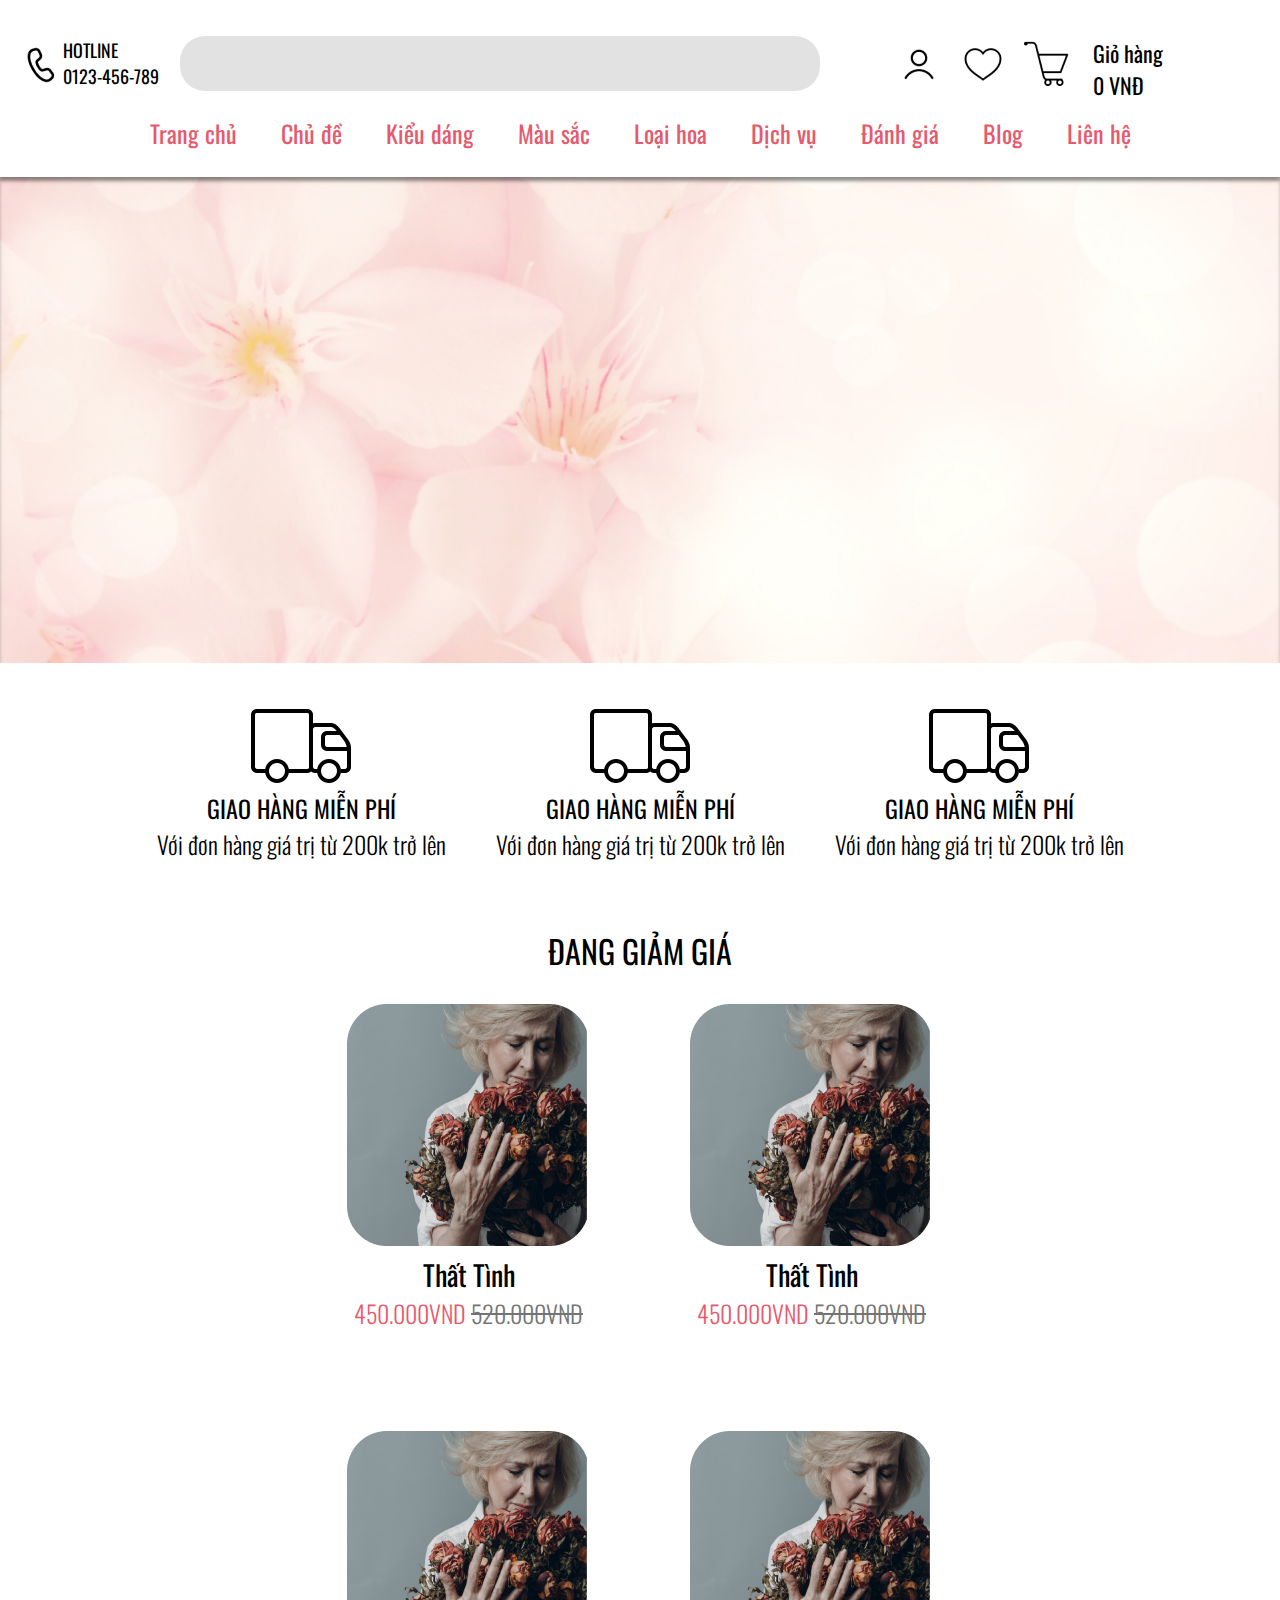
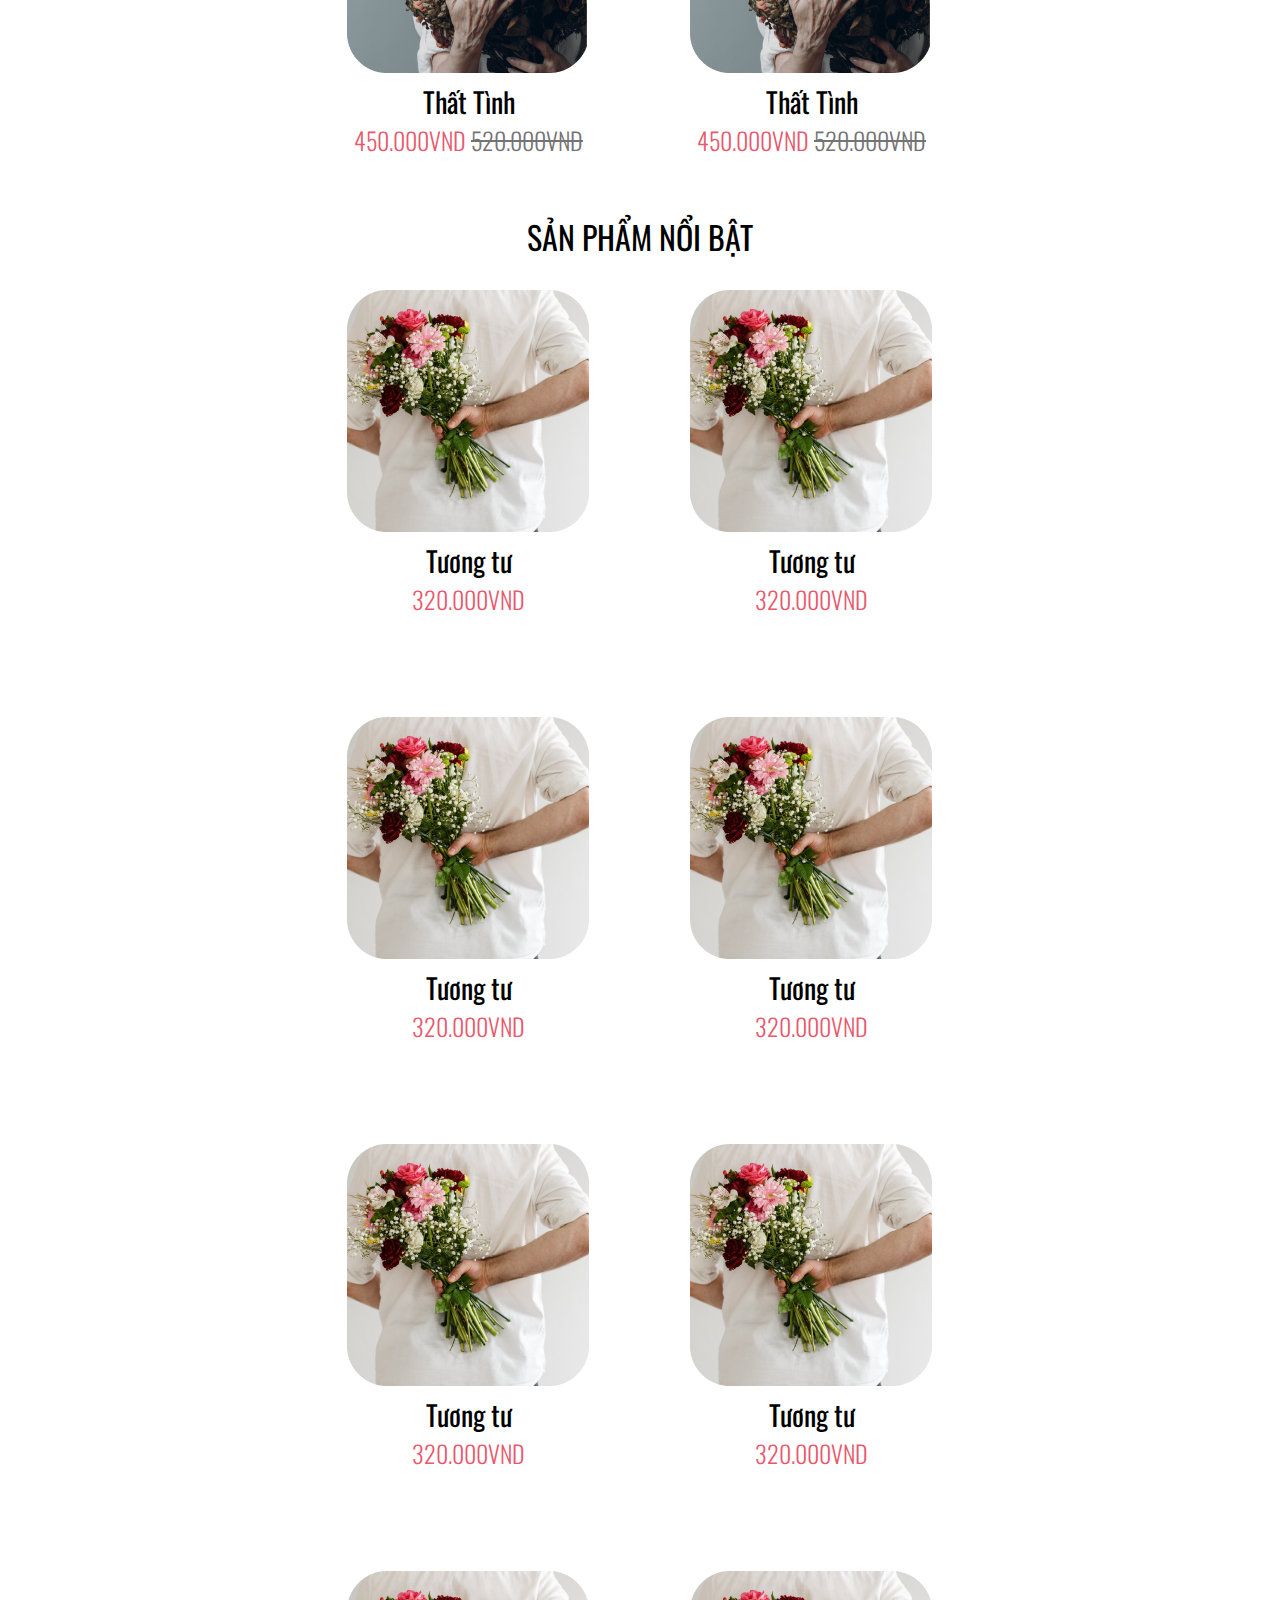
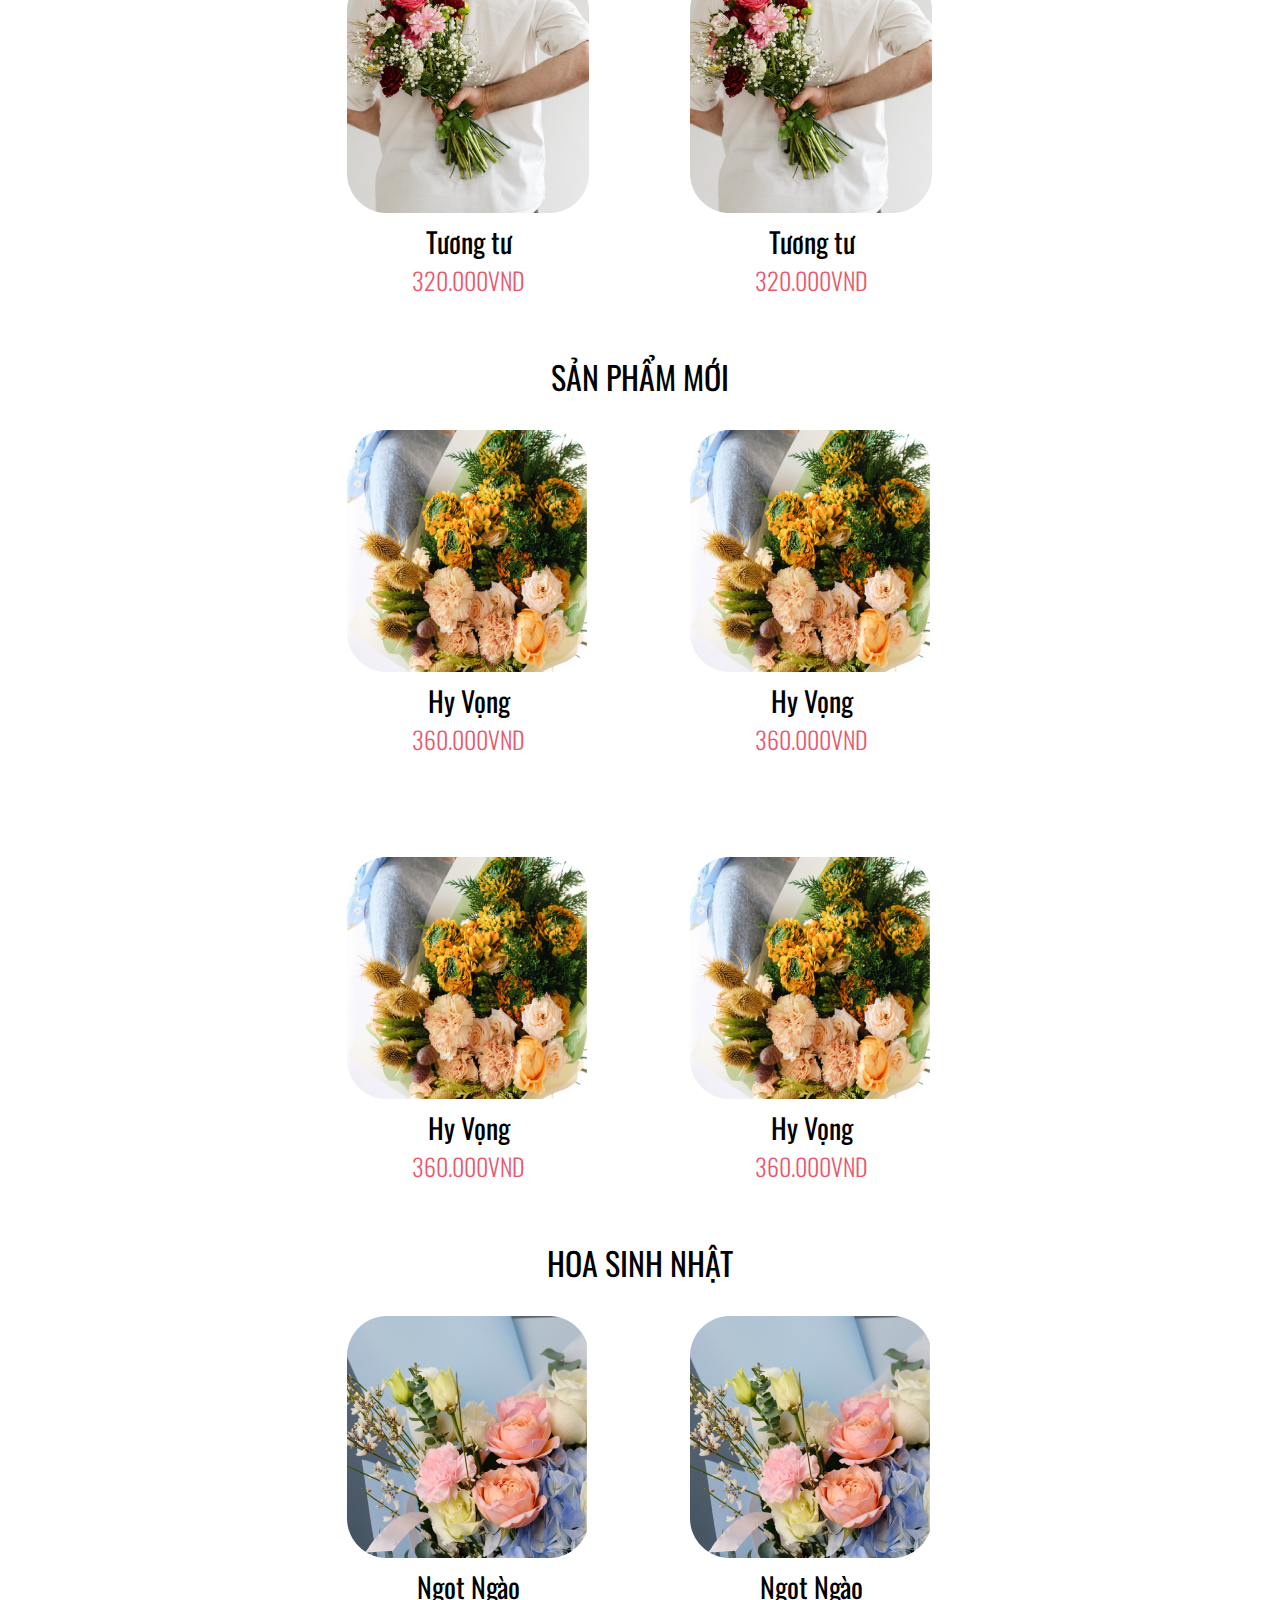
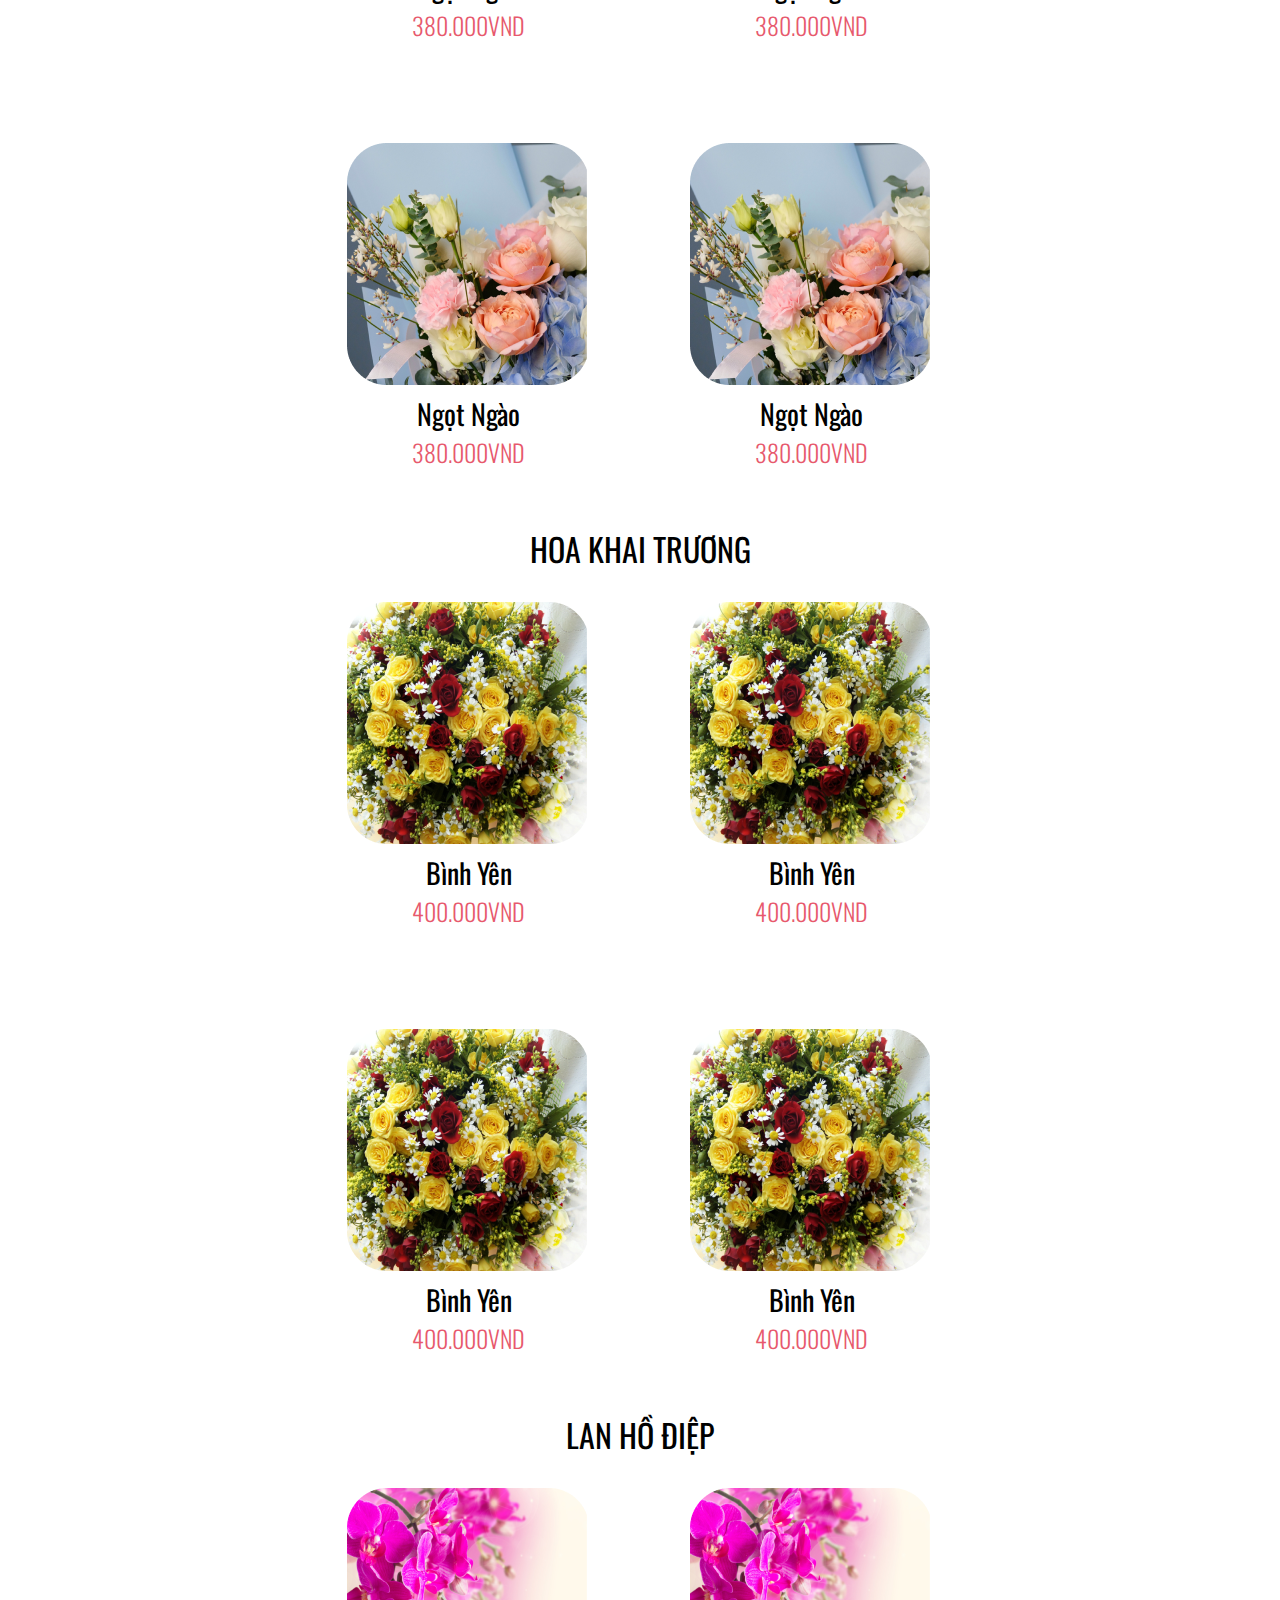
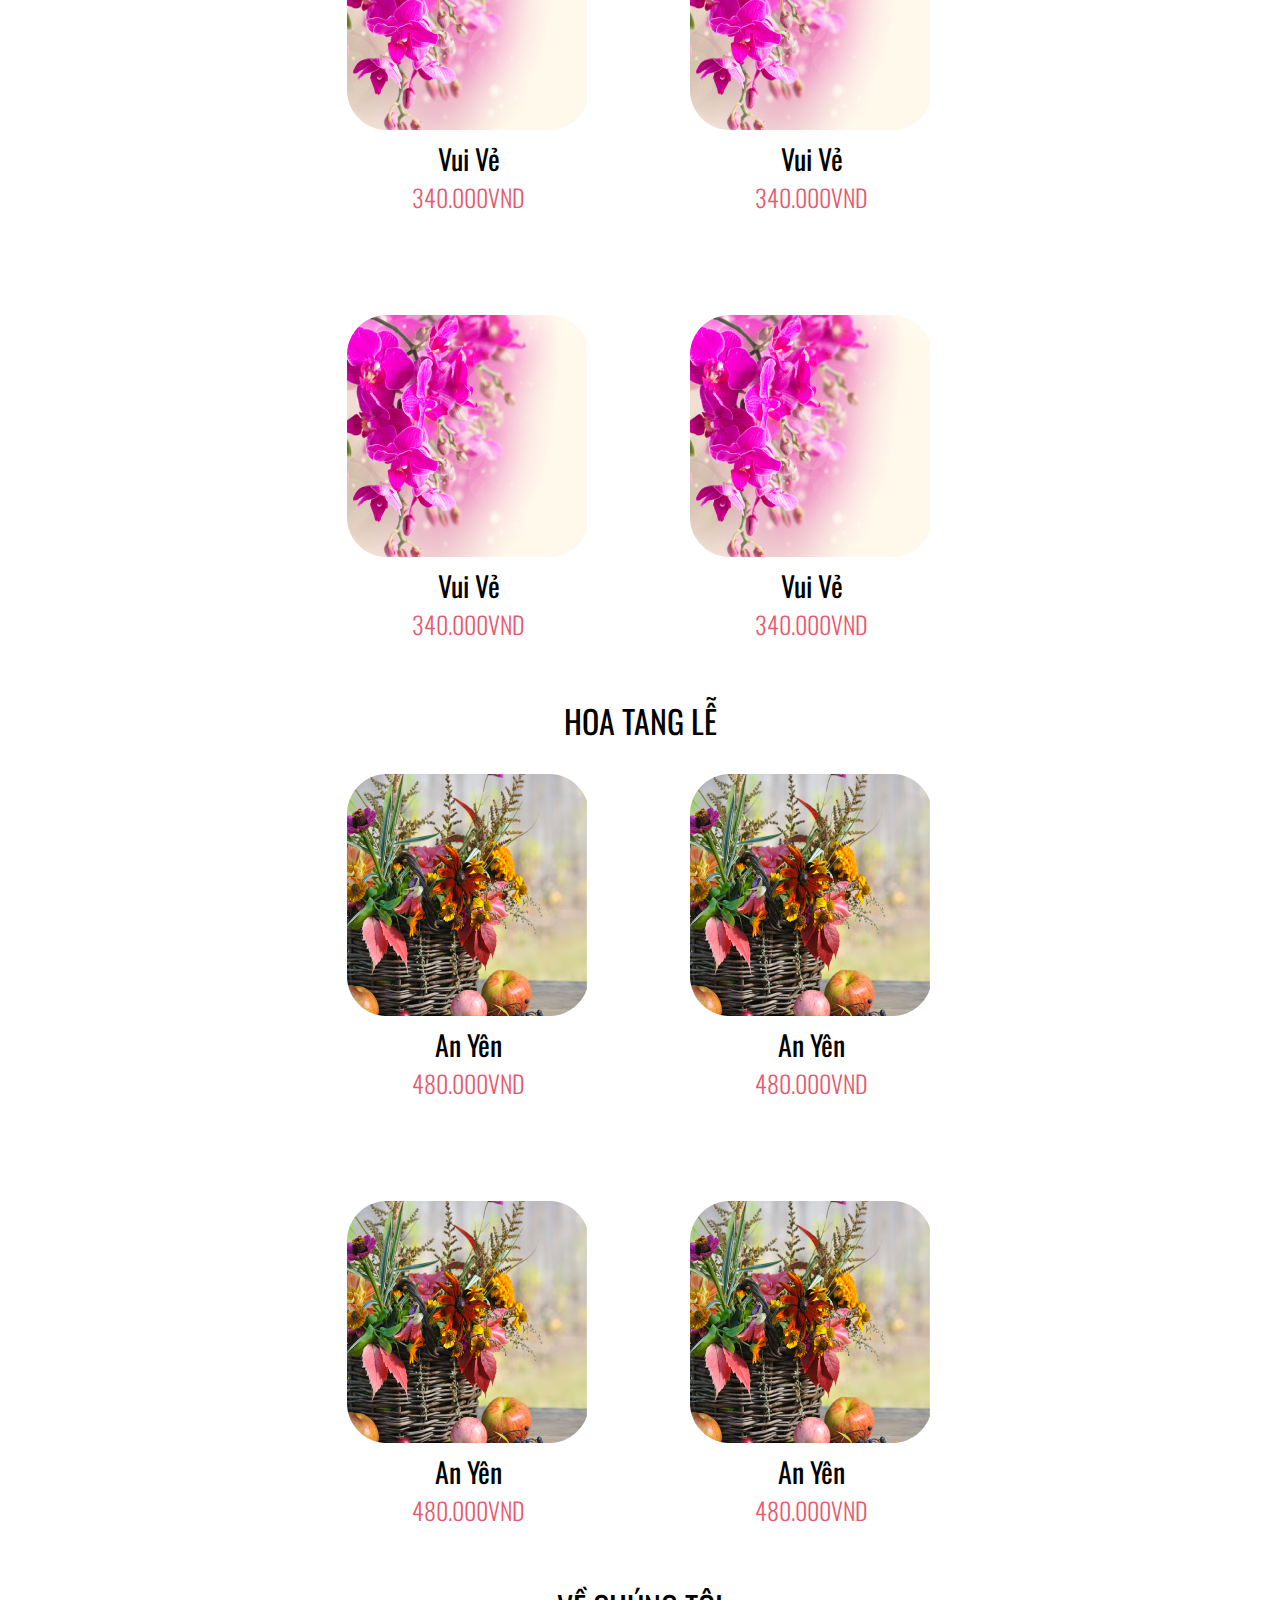
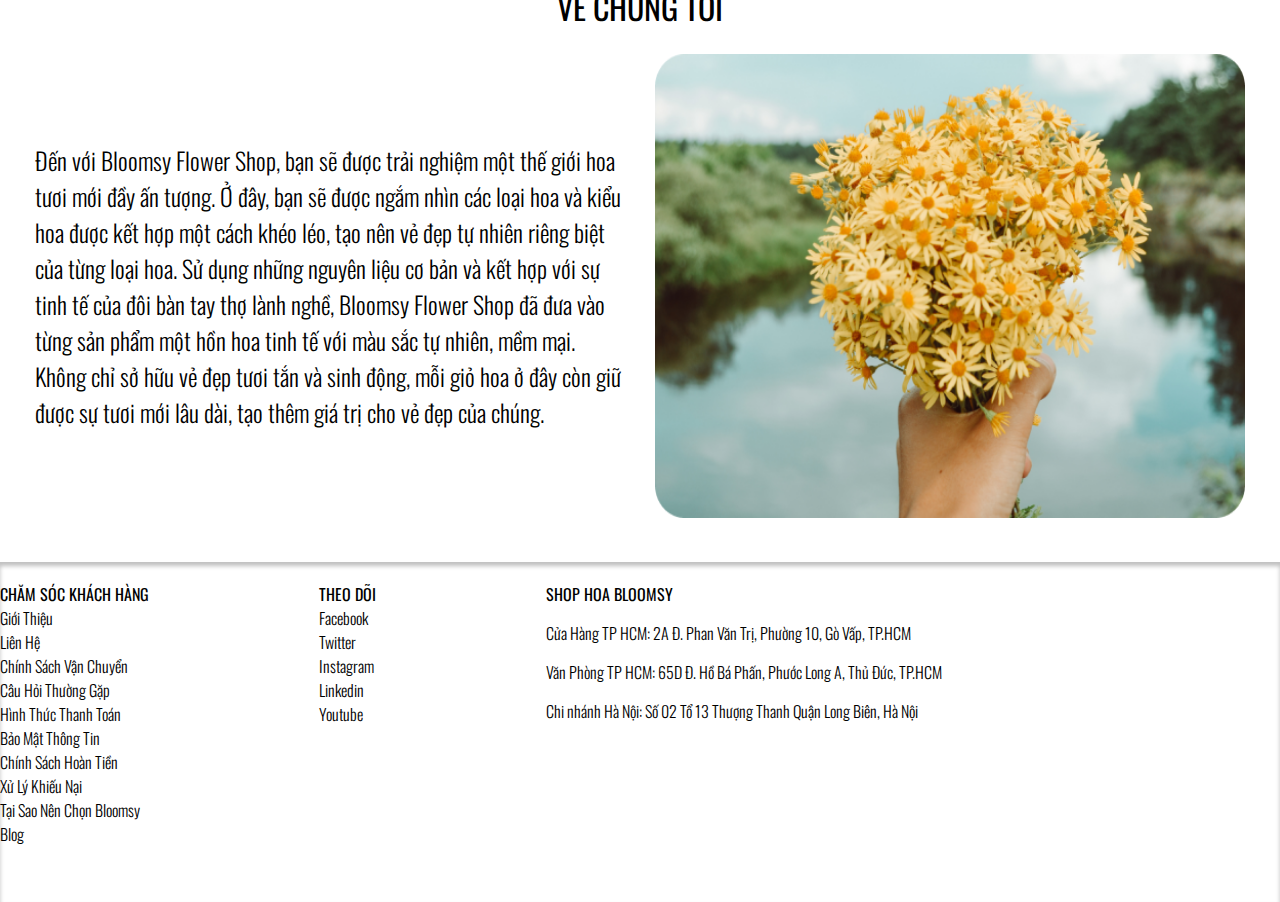
<file: front-end/trangchu/index.html>
<!DOCTYPE html>
<html lang="en">

<head>
  <meta charset="UTF-8">
  <meta name="viewport" content="width=device-width, initial-scale=1.0">
  <link rel="stylesheet" href="style.css">
  <title>Document</title>
</head>

<body>
  <!-- Header -->
  <div class="header-container">
    <div class="group-1-header">
      <div class="group-hotline">
        <div class="HOTLINE">
          HOTLINE
          <br />
          0123-456-789
        </div>
        <img class="phone" alt="Phone" src='../asset/img/phone-icon.png' />
      </div>
      <img class="bloom" alt="Bloom" src='../asset/img/bloom-logo.png' />
      <div class="navbar-header">
        <a href="/" class="trang-chu-nav-item">Trang chủ</a>
      
          <a href="/chu-de" class="chu-de-nav-item">Chủ đề</a>
          <div class="chu-de-subnav">
            <a href="/chu-de/hoa-sinh-nhat">Hoa sinh nhật</a>
            <a href="/chu-de/hoa-khai-truong">Hoa khai trương</a>
            <a href="/chu-de/hoa-chia-buon">Hoa chia buồn</a>
            <a href="/chu-de/hoa-tinh-yeu">Hoa tình yêu</a>
          </div>
        
        <a href="/kieu-dang" class="kieu-dang-nav-item">Kiểu dáng</a>
        <a href="/mau-sac" class="mau-sac-nav-item">Màu sắc</a>
        <a href="/loai-hoa" class="loai-hoa-nav-item">Loại hoa</a>
        <a href="/dich-vu" class="dich-vu-nav-item">Dịch vụ</a>
        <a href="/danh-gia" class="danh-gia-nav-item">Đánh giá</a>
        <a href="/blog" class="blog-nav-item">Blog</a>
        <a href="/lien-he" class="lien-he-nav-item">Liên hệ</a>
      </div>
    </div>
    <input class="search-wrapper">
    <img class="search" alt="Search" src='../asset/img/search-icon.png' />
    </input>
    <div class="group-2-header">
      <img class="customer" alt="Customer" src='../asset/img/customer-icon.png' />
      <img class="favorite" alt="Favorite" src='../asset/img/favorite-icon.png' />
      <img class="shopping-cart-icon" alt="Shopping cart" src='../asset/img/shopping-cart-icon.png' />
      <div class="gio-hang">
        Giỏ hàng
        <br />0 VNĐ
      </div>
    </div>
  </div>
  <!-- End header -->

  <!-- Slide -->
  <div class='slide'>
    <div class='slider'>
      <img class="slider-img" alt="slider" src='../asset/img/slider.png' />
    </div>

    <div class='advertise'>
      <div class='sub-container'>
        <div class="giao-hang">
          <img class="truck-img" alt="truck" src='../asset/img/truck.png' />
          <div class="text-wrapper">
            GIAO HÀNG MIỄN PHÍ

          </div>
          <div class="giao-hang-text">Với đơn hàng giá trị từ 200k trở lên</div>
        </div>
        <div class="giao-hang">
          <img class="truck-img" alt="truck" src='../asset/img/truck.png' />
          <div class="text-wrapper">
            GIAO HÀNG MIỄN PHÍ

          </div>
          <div class="giao-hang-text">Với đơn hàng giá trị từ 200k trở lên</div>
        </div>
        <div class="giao-hang hiden">
          <img class="truck-img" alt="truck" src='../asset/img/truck.png' />
          <div class="text-wrapper">
            GIAO HÀNG MIỄN PHÍ
          </div>
          <div class="giao-hang-text">Với đơn hàng giá trị từ 200k trở lên</div>
        </div>
      </div>
    </div>
  </div>
  <!-- end Slide -->

  <!-- Sale area -->
  <div class='sale-area'>

    <div class='sale-text'>ĐANG GIẢM GIÁ</div>
    <div class='sale-item-list'>
      <div class='sale-item'>
        <img class="that-tinh-img" alt="that-tinh" src='../asset/img/that-tinh.png' />
        <div class='sale-item-name'> Thất Tình</div>
        <div class='sale-price'>
          <span class="new-price">450.000VND </span>
          <span class="old-price">520.000VND</span>
        </div>
      </div>
      <div class='sale-item'>
        <img class="that-tinh-img" alt="that-tinh" src='../asset/img/that-tinh.png' />
        <div class='sale-item-name'> Thất Tình</div>
        <div class='sale-price'>
          <span class="new-price">450.000VND </span>
          <span class="old-price">520.000VND</span>
        </div>
      </div>
      <div class='sale-item'>
        <img class="that-tinh-img" alt="that-tinh" src='../asset/img/that-tinh.png' />
        <div class='sale-item-name'> Thất Tình</div>
        <div class='sale-price'>
          <span class="new-price">450.000VND </span>
          <span class="old-price">520.000VND</span>
        </div>
      </div>
      <div class='sale-item'>
        <img class="that-tinh-img" alt="that-tinh" src='../asset/img/that-tinh.png' />
        <div class='sale-item-name'> Thất Tình</div>
        <div class='sale-price'>
          <span class="new-price">450.000VND </span>
          <span class="old-price">520.000VND</span>
        </div>
      </div>
    </div>

    <div class='sale-text'>SẢN PHẨM NỔI BẬT</div>
    <div class='sale-item-list'>
      <div class='sale-item'>
        <img class="tuong-tu-img" alt="tuong-tu" src='../asset/img/tuong-tu.png' />
        <div class='sale-item-name'> Tương tư</div>
        <div class='sale-price'>
          <span class="new-price">320.000VND </span>
        </div>
      </div>
      <div class='sale-item'>
        <img class="tuong-tu-img" alt="tuong-tu" src='../asset/img/tuong-tu.png' />
        <div class='sale-item-name'> Tương tư</div>
        <div class='sale-price'>
          <span class="new-price">320.000VND </span>
        </div>
      </div>
      <div class='sale-item'>
        <img class="tuong-tu-img" alt="tuong-tu" src='../asset/img/tuong-tu.png' />
        <div class='sale-item-name'> Tương tư</div>
        <div class='sale-price'>
          <span class="new-price">320.000VND </span>
        </div>
      </div>
      <div class='sale-item'>
        <img class="tuong-tu-img" alt="tuong-tu" src='../asset/img/tuong-tu.png' />
        <div class='sale-item-name'> Tương tư</div>
        <div class='sale-price'>
          <span class="new-price">320.000VND </span>
        </div>
      </div>
      <div class='sale-item'>
        <img class="tuong-tu-img" alt="tuong-tu" src='../asset/img/tuong-tu.png' />
        <div class='sale-item-name'> Tương tư</div>
        <div class='sale-price'>
          <span class="new-price">320.000VND </span>
        </div>
      </div>
      <div class='sale-item'>
        <img class="tuong-tu-img" alt="tuong-tu" src='../asset/img/tuong-tu.png' />
        <div class='sale-item-name'> Tương tư</div>
        <div class='sale-price'>
          <span class="new-price">320.000VND </span>
        </div>
      </div>
      <div class='sale-item'>
        <img class="tuong-tu-img" alt="tuong-tu" src='../asset/img/tuong-tu.png' />
        <div class='sale-item-name'> Tương tư</div>
        <div class='sale-price'>
          <span class="new-price">320.000VND </span>
        </div>
      </div>
      <div class='sale-item'>
        <img class="tuong-tu-img" alt="tuong-tu" src='../asset/img/tuong-tu.png' />
        <div class='sale-item-name'> Tương tư</div>
        <div class='sale-price'>
          <span class="new-price">320.000VND </span>
        </div>
      </div>

    </div>

    <div class='sale-text'>SẢN PHẨM MỚI</div>
    <div class='sale-item-list'>
      <div class='sale-item'>
        <img class="hy-vong-img" alt="hy-vong" src='../asset/img/hy-vong.png' />
        <div class='sale-item-name'> Hy Vọng</div>
        <div class='sale-price'>
          <span class="new-price">360.000VND </span>
        </div>
      </div>
      <div class='sale-item'>
        <img class="hy-vong-img" alt="hy-vong" src='../asset/img/hy-vong.png' />
        <div class='sale-item-name'> Hy Vọng</div>
        <div class='sale-price'>
          <span class="new-price">360.000VND </span>
        </div>
      </div>
      <div class='sale-item'>
        <img class="hy-vong-img" alt="hy-vong" src='../asset/img/hy-vong.png' />
        <div class='sale-item-name'> Hy Vọng</div>
        <div class='sale-price'>
          <span class="new-price">360.000VND </span>
        </div>
      </div>
      <div class='sale-item'>
        <img class="hy-vong-img" alt="hy-vong" src='../asset/img/hy-vong.png' />
        <div class='sale-item-name'> Hy Vọng</div>
        <div class='sale-price'>
          <span class="new-price">360.000VND </span>
        </div>
      </div>
    </div>

    <div class='sale-text'>HOA SINH NHẬT</div>
    <div class='sale-item-list'>
      <div class='sale-item'>
        <img class="hy-vong-img" alt="hy-vong" src='../asset/img/ngot-ngao.png' />
        <div class='sale-item-name'> Ngọt Ngào</div>
        <div class='sale-price'>
          <span class="new-price">380.000VND </span>
        </div>
      </div>
      <div class='sale-item'>
        <img class="hy-vong-img" alt="hy-vong" src='../asset/img/ngot-ngao.png' />
        <div class='sale-item-name'> Ngọt Ngào</div>
        <div class='sale-price'>
          <span class="new-price">380.000VND </span>
        </div>
      </div>
      <div class='sale-item'>
        <img class="hy-vong-img" alt="hy-vong" src='../asset/img/ngot-ngao.png' />
        <div class='sale-item-name'> Ngọt Ngào</div>
        <div class='sale-price'>
          <span class="new-price">380.000VND </span>
        </div>
      </div>
      <div class='sale-item'>
        <img class="hy-vong-img" alt="hy-vong" src='../asset/img/ngot-ngao.png' />
        <div class='sale-item-name'> Ngọt Ngào</div>
        <div class='sale-price'>
          <span class="new-price">380.000VND </span>
        </div>
      </div>
    </div>

    <div class='sale-text'>HOA KHAI TRƯƠNG</div>
    <div class='sale-item-list'>
      <div class='sale-item'>
        <img class="binh-yen-img" alt="binh-yen" src='../asset/img/binh-yen.png' />
        <div class='sale-item-name'> Bình Yên</div>
        <div class='sale-price'>
          <span class="new-price">400.000VND </span>
        </div>
      </div>
      <div class='sale-item'>
        <img class="binh-yen-img" alt="binh-yen" src='../asset/img/binh-yen.png' />
        <div class='sale-item-name'> Bình Yên</div>
        <div class='sale-price'>
          <span class="new-price">400.000VND </span>
        </div>
      </div>
      <div class='sale-item'>
        <img class="binh-yen-img" alt="binh-yen" src='../asset/img/binh-yen.png' />
        <div class='sale-item-name'> Bình Yên</div>
        <div class='sale-price'>
          <span class="new-price">400.000VND </span>
        </div>
      </div>
      <div class='sale-item'>
        <img class="binh-yen-img" alt="binh-yen" src='../asset/img/binh-yen.png' />
        <div class='sale-item-name'> Bình Yên</div>
        <div class='sale-price'>
          <span class="new-price">400.000VND </span>
        </div>
      </div>
    </div>

    <div class='sale-text'>LAN HỒ ĐIỆP</div>
    <div class='sale-item-list'>
      <div class='sale-item'>
        <img class="vui-ve-img" alt="vui-ve" src='../asset/img/vui-ve.png' />
        <div class='sale-item-name'> Vui Vẻ</div>
        <div class='sale-price'>
          <span class="new-price">340.000VND </span>
        </div>
      </div>
      <div class='sale-item'>
        <img class="vui-ve-img" alt="vui-ve" src='../asset/img/vui-ve.png' />
        <div class='sale-item-name'> Vui Vẻ</div>
        <div class='sale-price'>
          <span class="new-price">340.000VND </span>
        </div>
      </div>
      <div class='sale-item'>
        <img class="vui-ve-img" alt="vui-ve" src='../asset/img/vui-ve.png' />
        <div class='sale-item-name'> Vui Vẻ</div>
        <div class='sale-price'>
          <span class="new-price">340.000VND </span>
        </div>
      </div>
      <div class='sale-item'>
        <img class="vui-ve-img" alt="vui-ve" src='../asset/img/vui-ve.png' />
        <div class='sale-item-name'> Vui Vẻ</div>
        <div class='sale-price'>
          <span class="new-price">340.000VND </span>
        </div>
      </div>
    </div>


    <div class='sale-text'>HOA TANG LỄ</div>
    <div class='sale-item-list'>
      <div class='sale-item'>
        <img class="an-yen-img" alt="an-yen" src='../asset/img/an-yen.png' />
        <div class='sale-item-name'> An Yên</div>
        <div class='sale-price'>
          <span class="new-price">480.000VND </span>
        </div>
      </div>
      <div class='sale-item'>
        <img class="an-yen-img" alt="an-yen" src='../asset/img/an-yen.png' />
        <div class='sale-item-name'> An Yên</div>
        <div class='sale-price'>
          <span class="new-price">480.000VND </span>
        </div>
      </div>
      <div class='sale-item'>
        <img class="an-yen-img" alt="an-yen" src='../asset/img/an-yen.png' />
        <div class='sale-item-name'> An Yên</div>
        <div class='sale-price'>
          <span class="new-price">480.000VND </span>
        </div>
      </div>
      <div class='sale-item'>
        <img class="an-yen-img" alt="an-yen" src='../asset/img/an-yen.png' />
        <div class='sale-item-name'> An Yên</div>
        <div class='sale-price'>
          <span class="new-price">480.000VND </span>
        </div>
      </div>
    </div>
  </div>
  <!-- end Sale -->

  <!-- Footer -->
  <div class='footer-container'>
    <div class='introduction'>
      <div class='introduction-header'>VỀ CHÚNG TÔI</div>
      <div class='introduction-content'>
        <div class='introduction-paragraph'>Đến với Bloomsy Flower Shop, bạn sẽ được trải nghiệm một thế giới hoa
          tươi mới đầy ấn tượng. Ở đây, bạn sẽ được
          ngắm nhìn các loại hoa và kiểu hoa được kết hợp một cách khéo léo, tạo nên vẻ đẹp tự nhiên riêng biệt của từng
          loại hoa. Sử dụng những nguyên liệu cơ bản và kết hợp với sự tinh tế của đôi bàn tay thợ lành nghề, Bloomsy
          Flower Shop đã đưa vào từng sản phẩm một hồn hoa tinh tế với màu sắc tự nhiên, mềm mại. Không chỉ sở hữu vẻ
          đẹp
          tươi tắn và sinh động, mỗi giỏ hoa ở đây còn giữ được sự tươi mới lâu dài, tạo thêm giá trị cho vẻ đẹp của
          chúng.
        </div>
        <img class='introduction-img' src='../asset/img/introduction-img.png' alt="introduction-img" />
      </div>
    </div>

    <div class='footer'>
      <div class='footer-rule'>
        <div class='footer-group'>
          <img class='bloom-logo-footer' src='../asset/img/bloom-logo-footer.png' alt="bloom-logo-footer" />
          <div class='cskh-area'>
            <div class='cskh'>CHĂM SÓC KHÁCH HÀNG</div>
            <a class='cskh-gioi-thieu' href="/">Giới Thiệu</a>
            <a class='cskh-lien-he' href="/">Liên Hệ</a>
            <a class='cskh-van-chuyen' href="/">Chính Sách Vận Chuyển</a>
            <a class='cskh-cau-hoi' href="/">Câu Hỏi Thường Gặp</a>
            <a class='cskh-thanh-toan' href="/">Hình Thức Thanh Toán</a>
            <a class='cskh-bao-mat' href="/">Bảo Mật Thông Tin</a>
            <a class='cskh-hoan-tien' href="/">Chính Sách Hoàn Tiền</a>
            <a class='cskh-khieu-nai' href="/">Xử Lý Khiếu Nại</a>
            <a class='cskh-ly-do-chon' href="/">Tại Sao Nên Chọn Bloomsy</a>
            <a class='cskh-blog' href="/">Blog</a>
          </div>


          <div class='theo-doi-area'>
            <div class='theo-doi'>THEO DÕI</div>
            <a class='theo-doi-facebook' href="/">Facebook</a>
            <a class='theo-doi-twitter' href="/">Twitter</a>
            <a class='theo-doi-instagram' href="/">Instagram</a>
            <a class='theo-doi-linkedin' href="/">Linkedin</a>
            <a class='theo-doi-youtube' href="/">Youtube</a>
          </div>

          <div class='dia-chi-area'>
            <div class='dia-chi'>SHOP HOA BLOOMSY</div>
            <div class='dia-chi-cua-hang'>Cửa Hàng TP HCM: 2A Đ. Phan Văn Trị, Phường 10, Gò Vấp, TP.HCM</div>
            <div class='dia-chi-van-phong'>Văn Phòng TP HCM: 65D Đ. Hồ Bá Phấn, Phước Long A, Thủ Đức, TP.HCM</div>
            <div class='dia-chi-chi-nhanh'>Chi nhánh Hà Nội: Số 02 Tổ 13 Thượng Thanh Quận Long Biên, Hà Nội</div>
          </div>
        </div>
      </div>
    </div>
  </div>
</body>

</html>
</file>
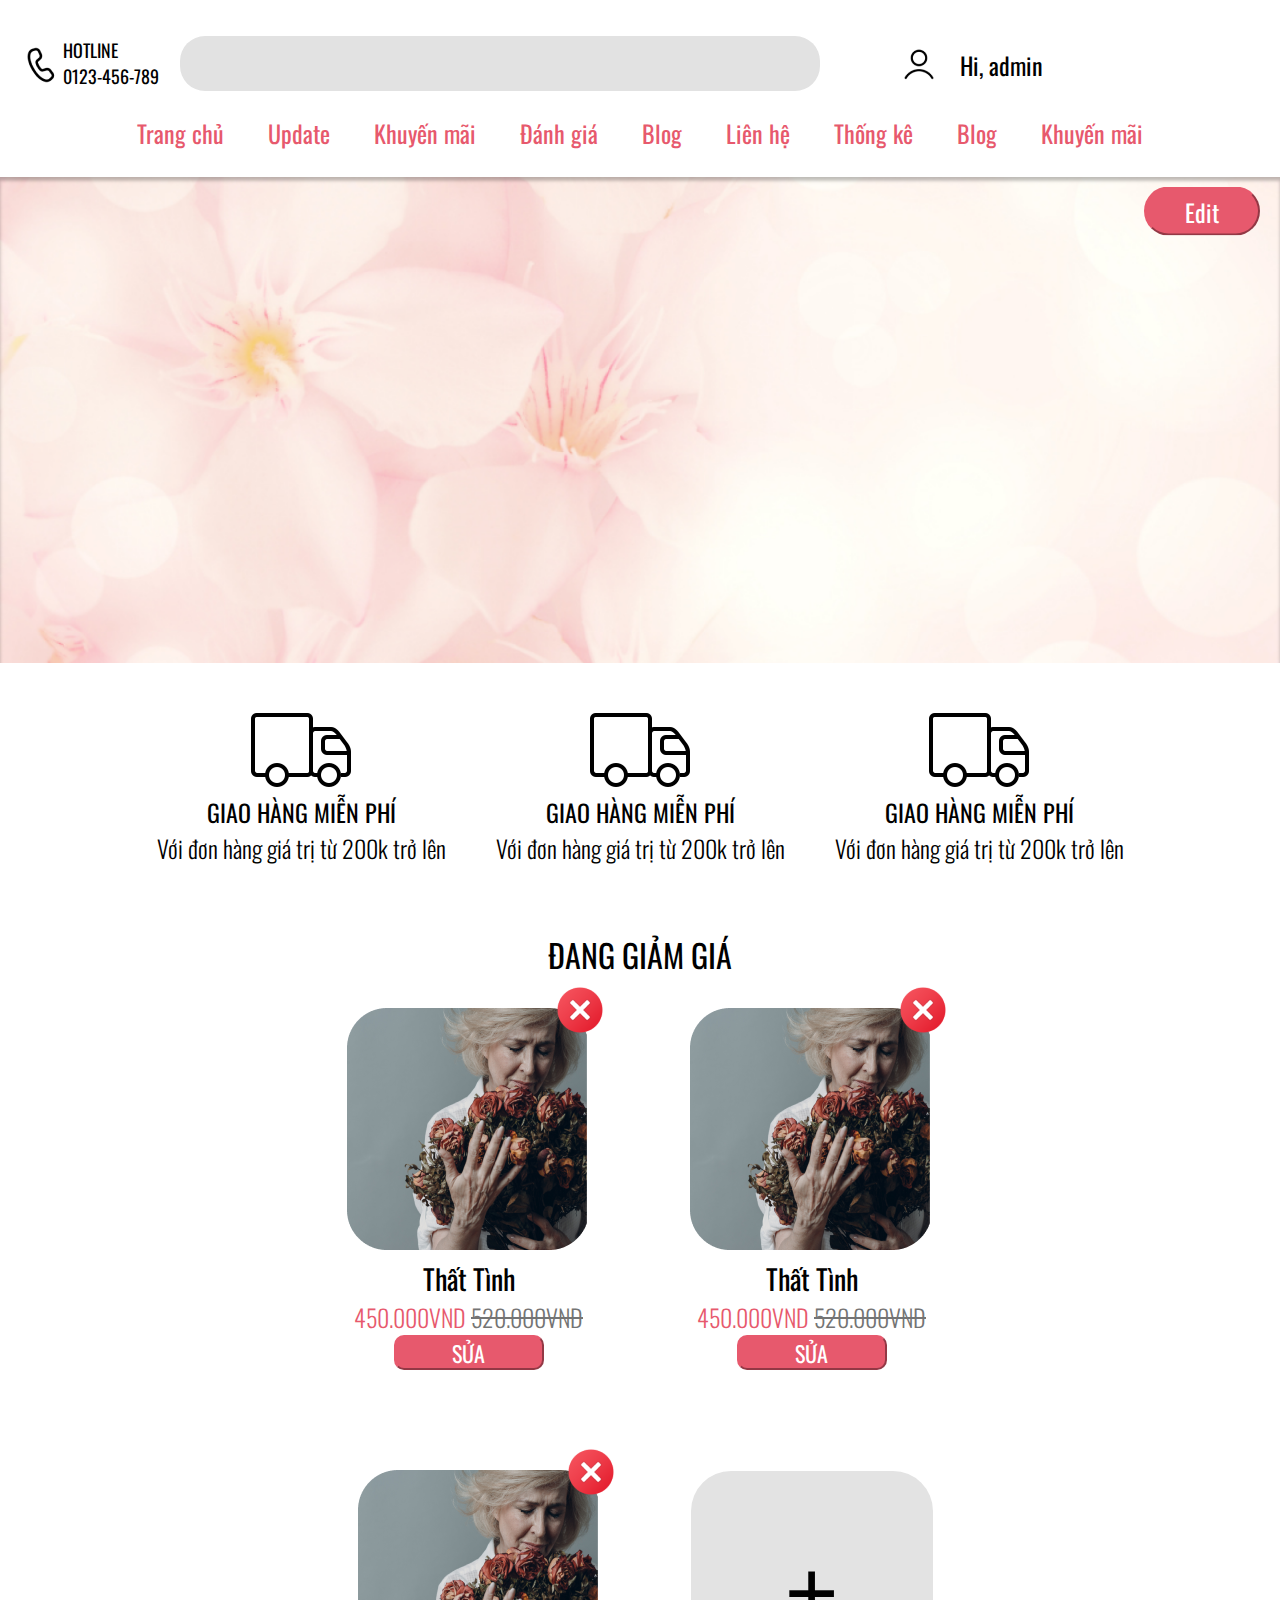
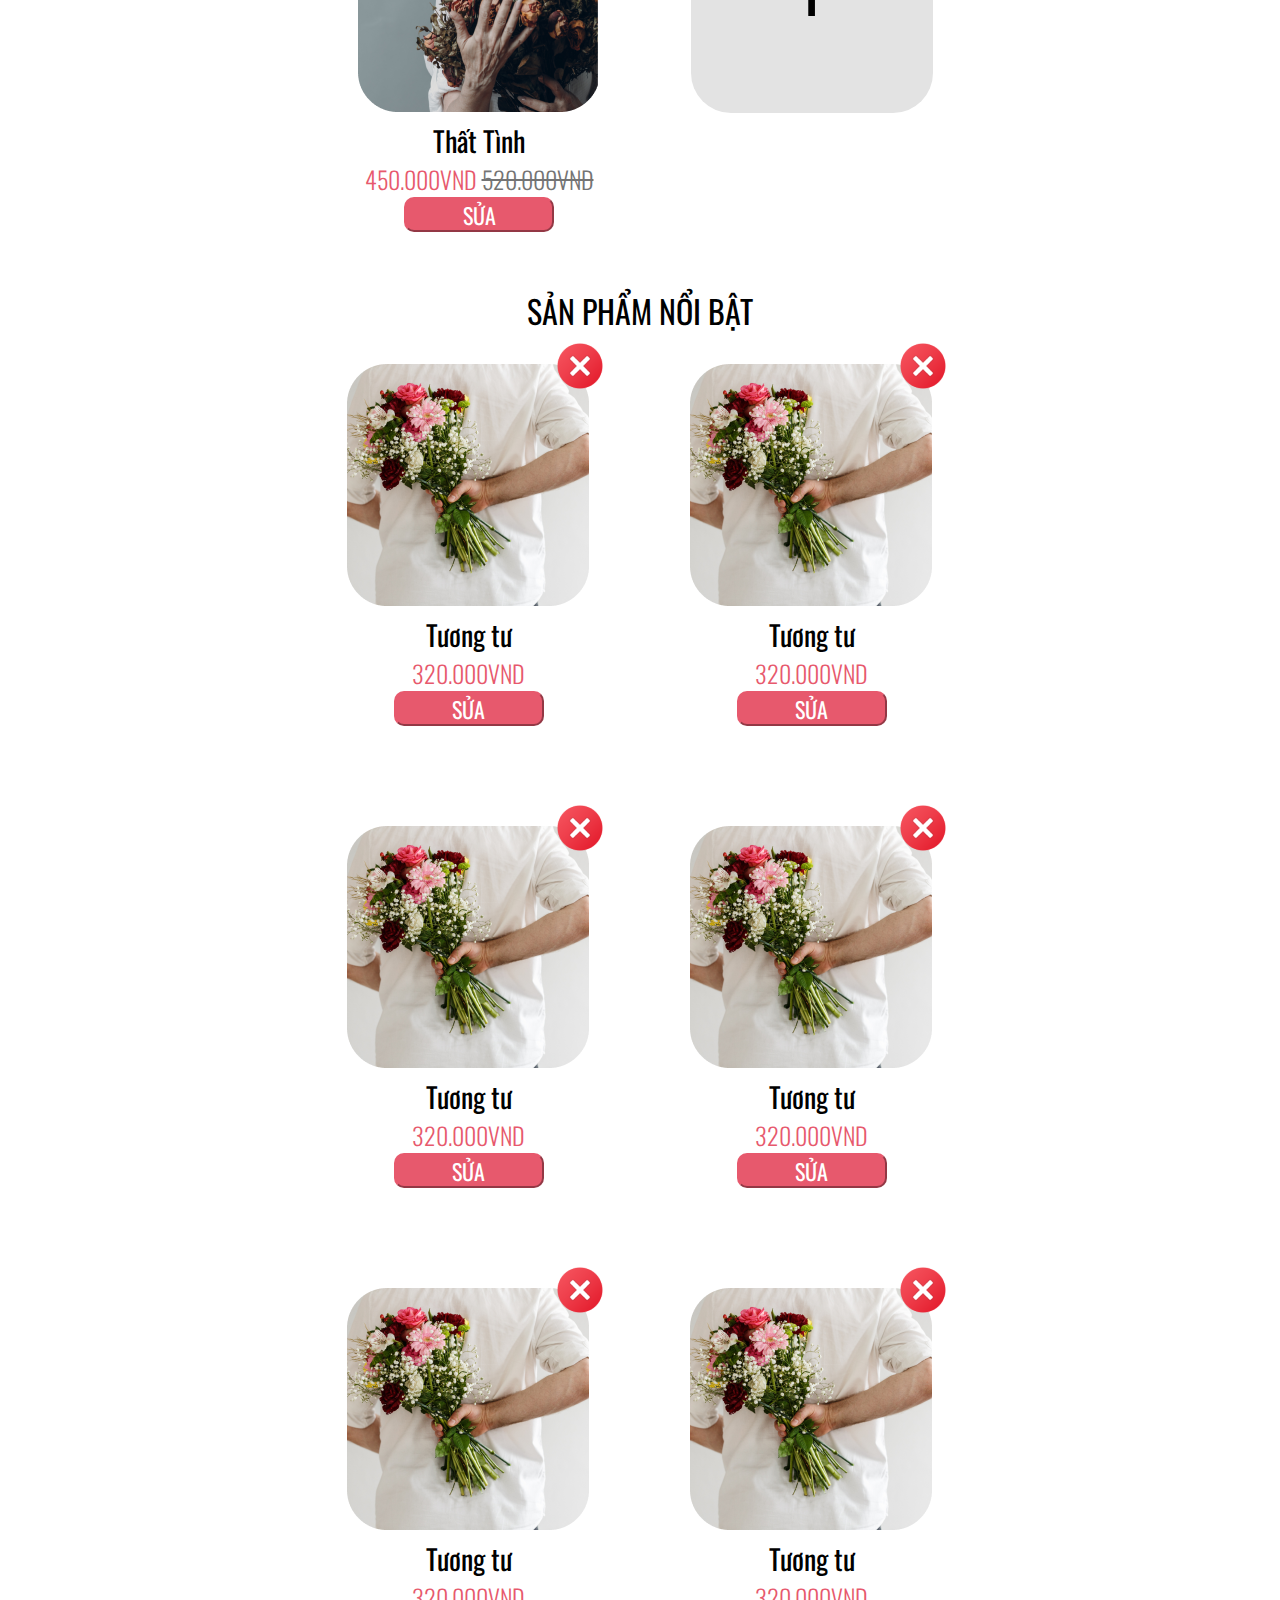
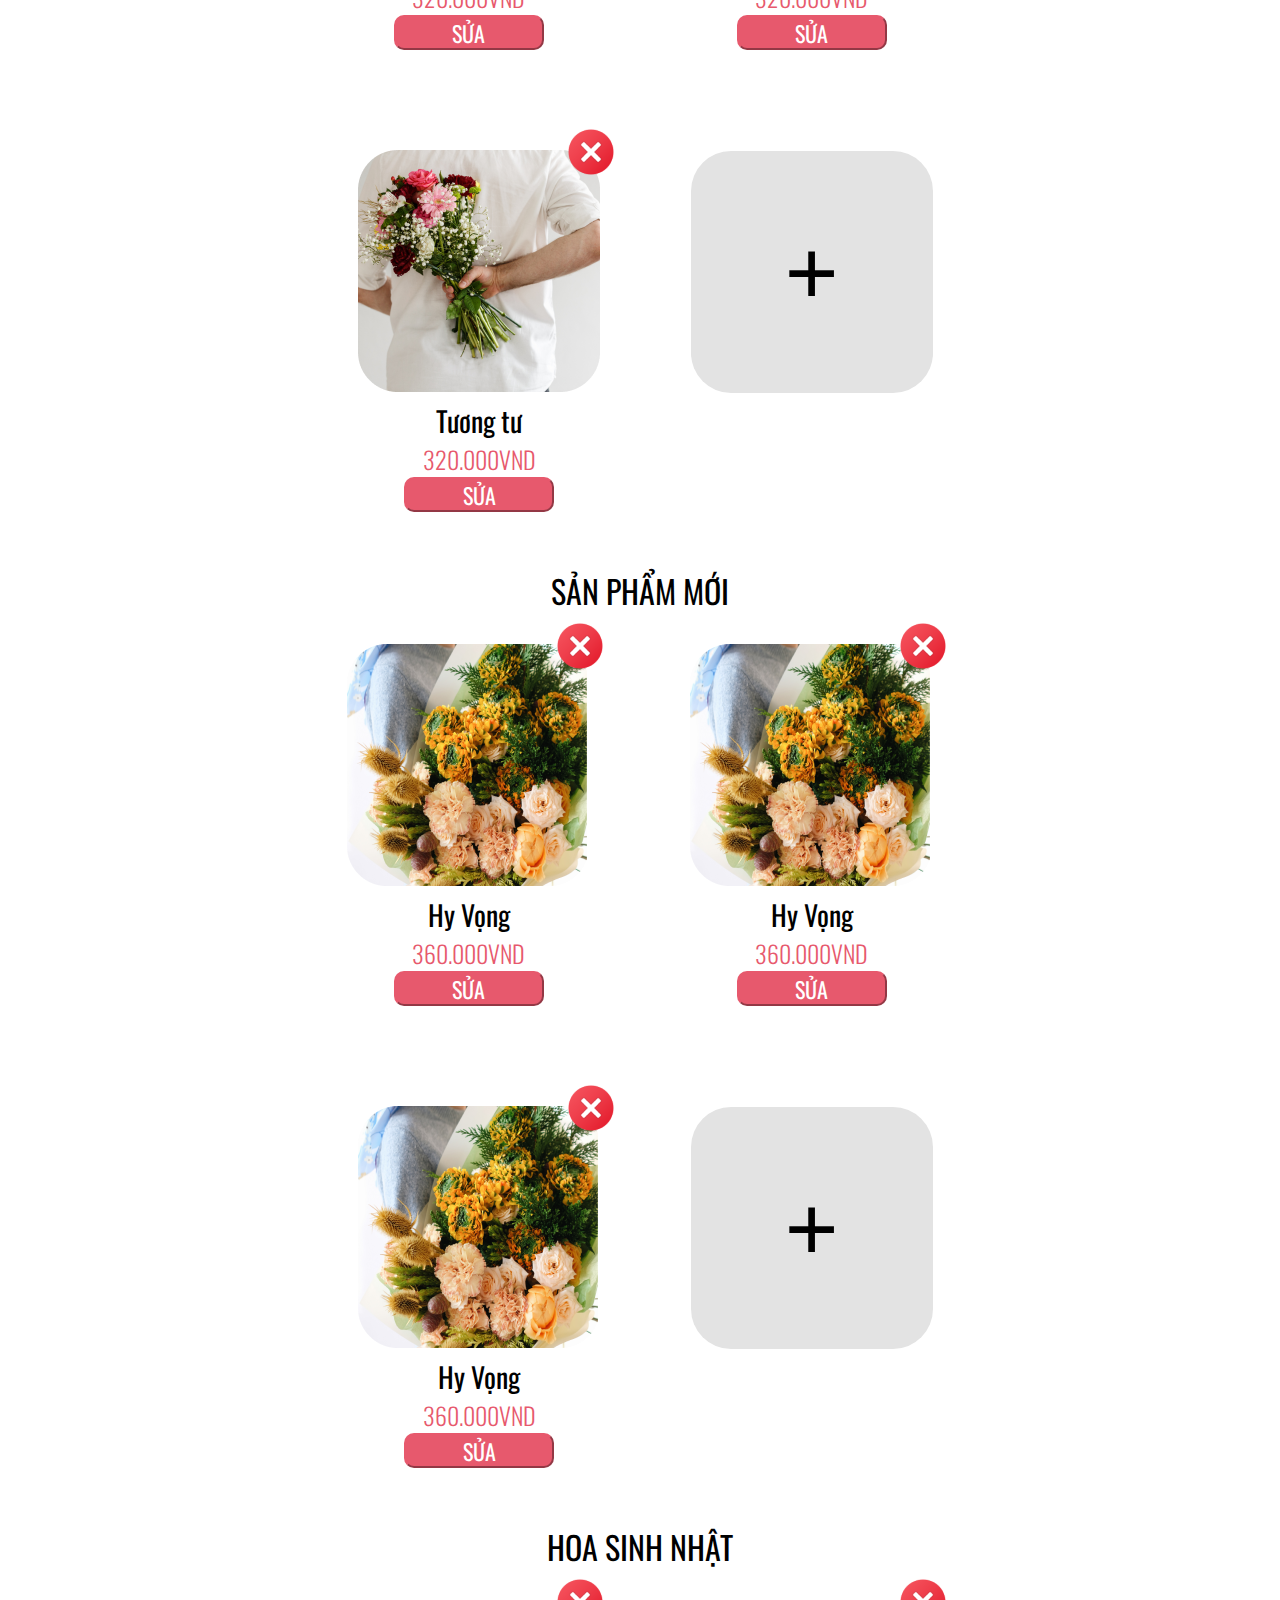
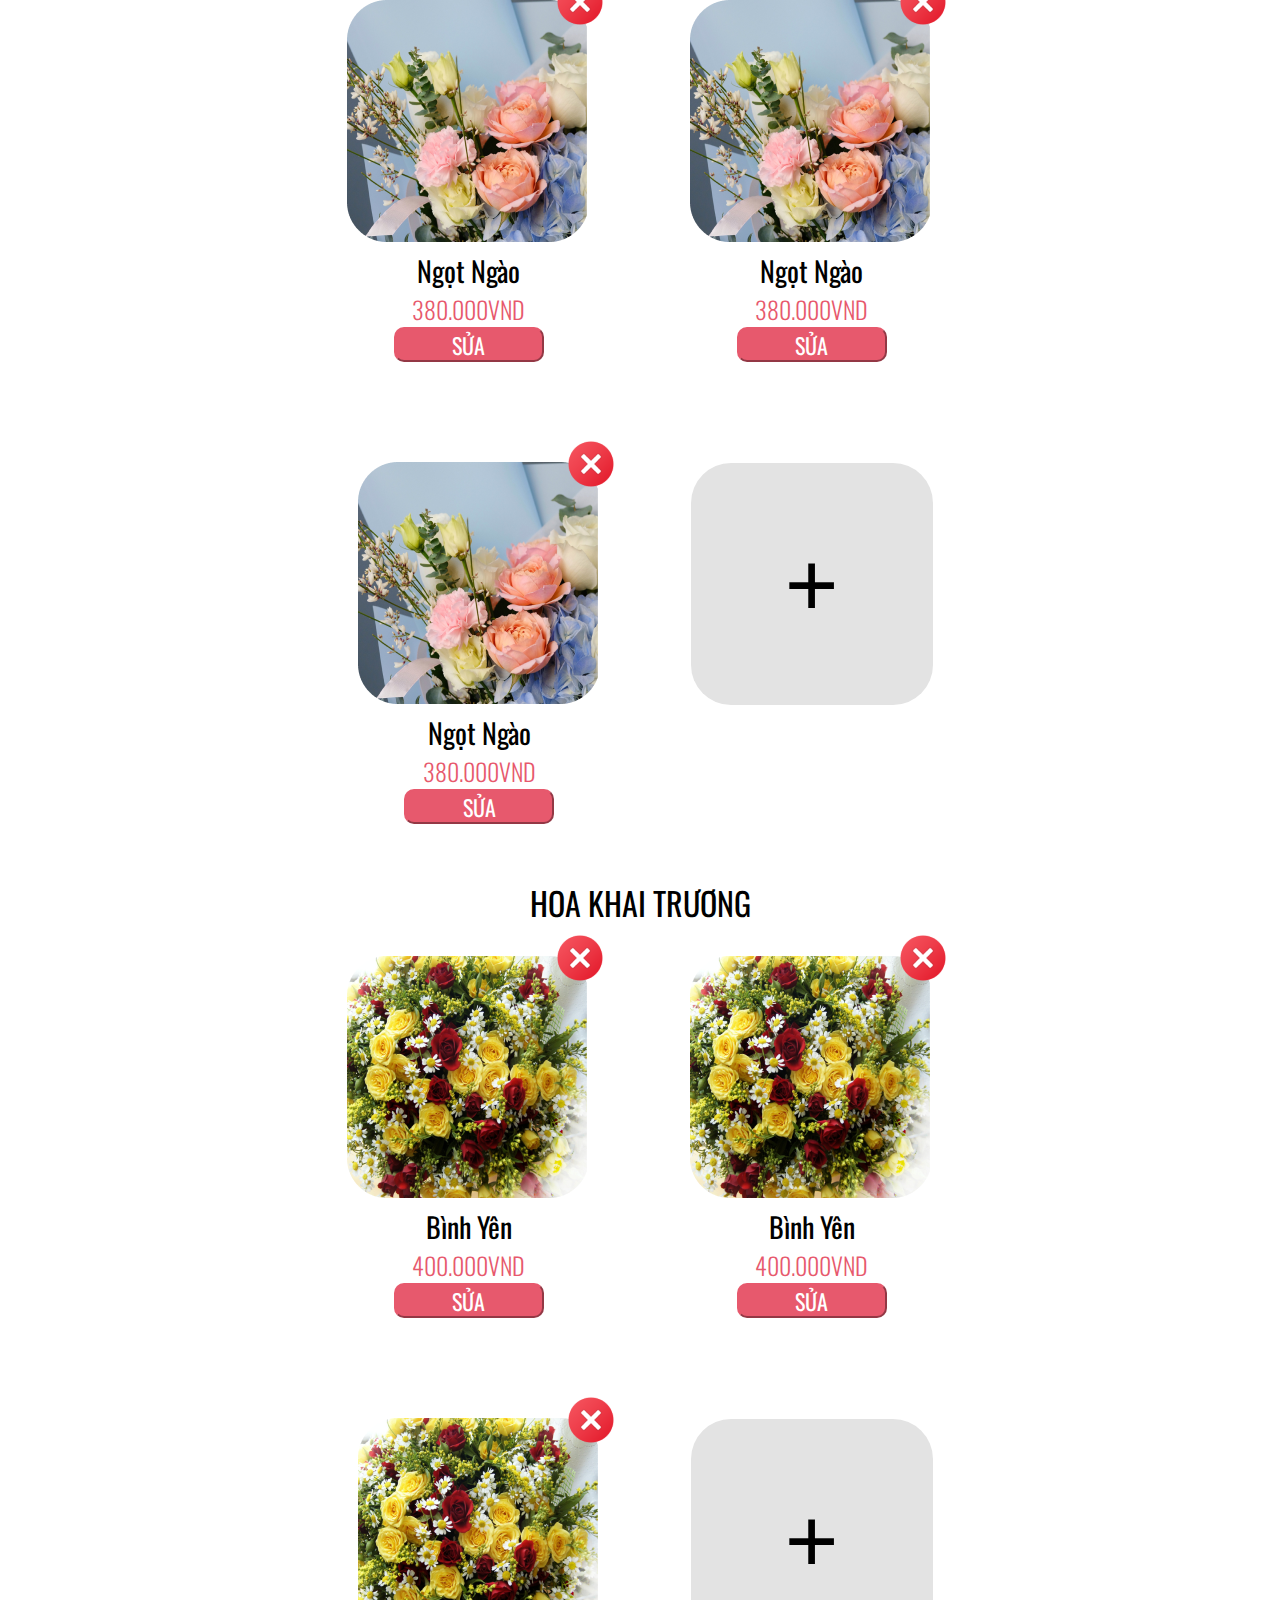
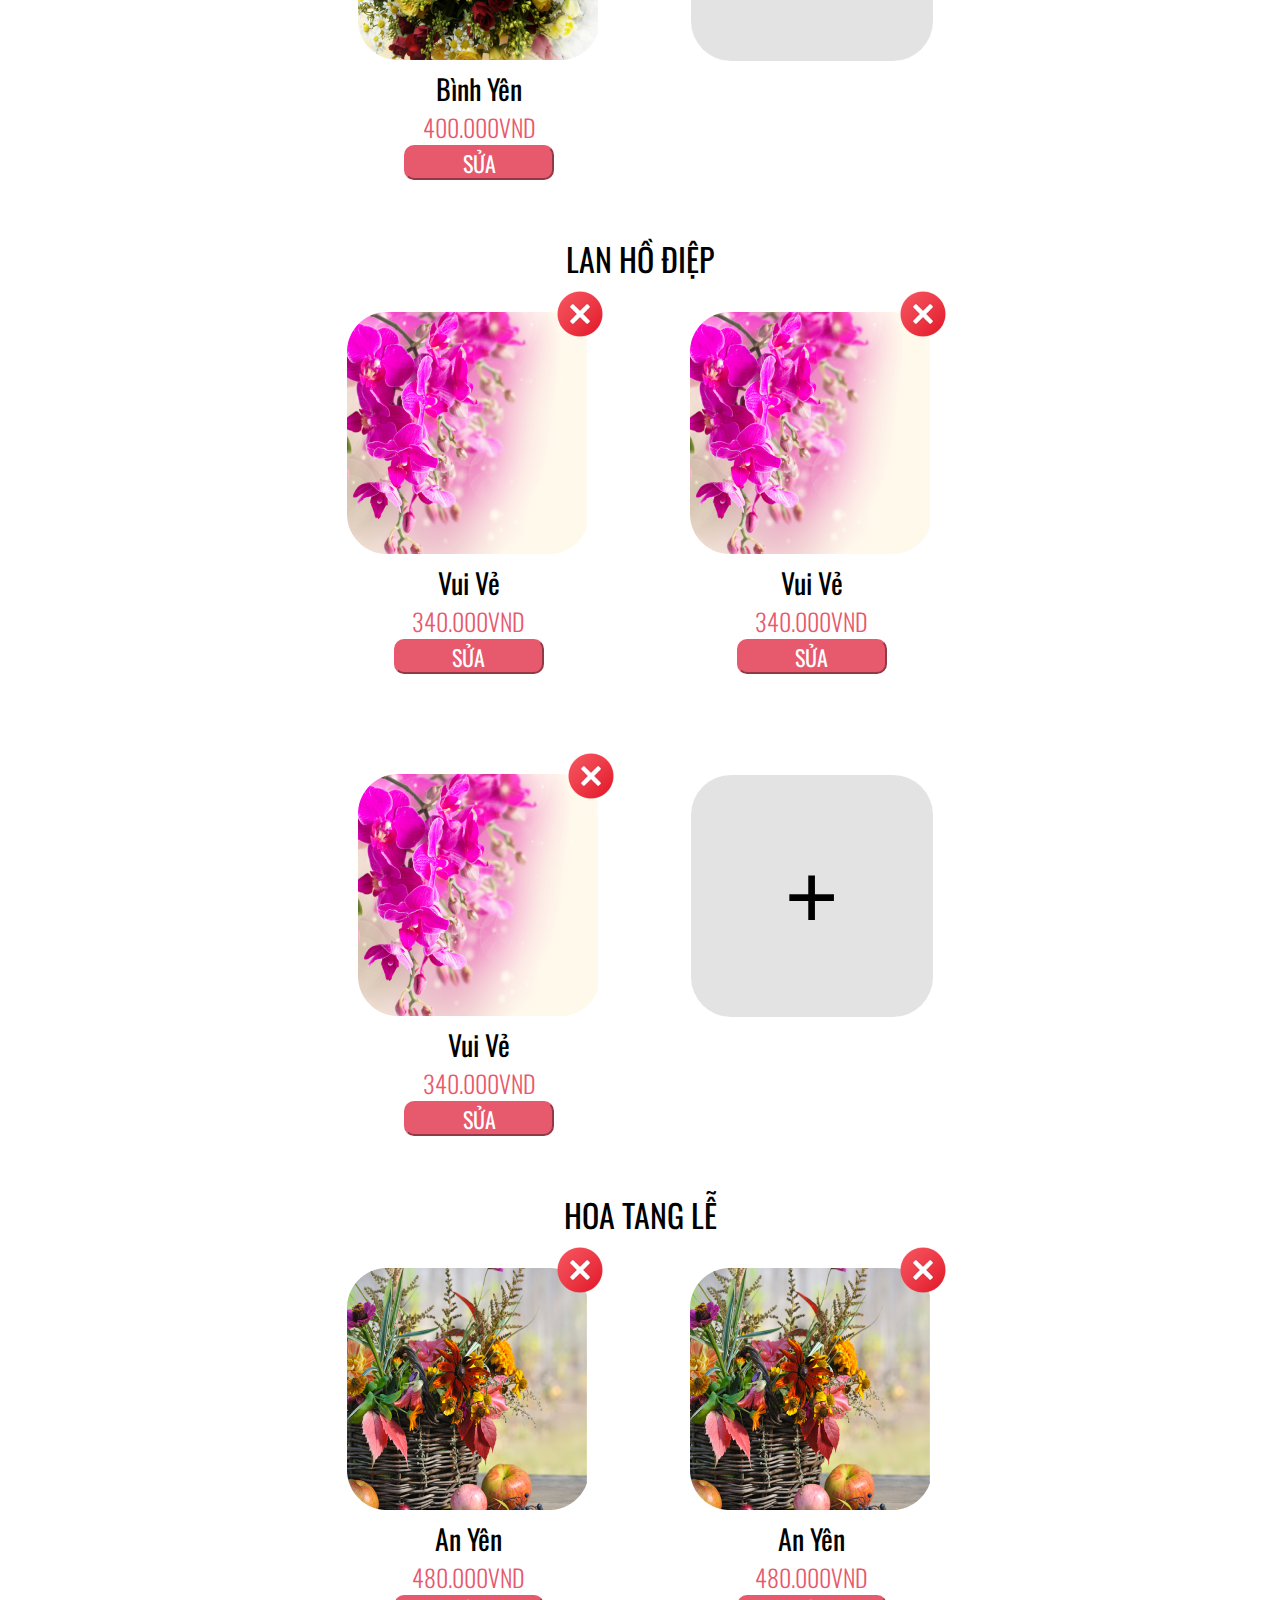
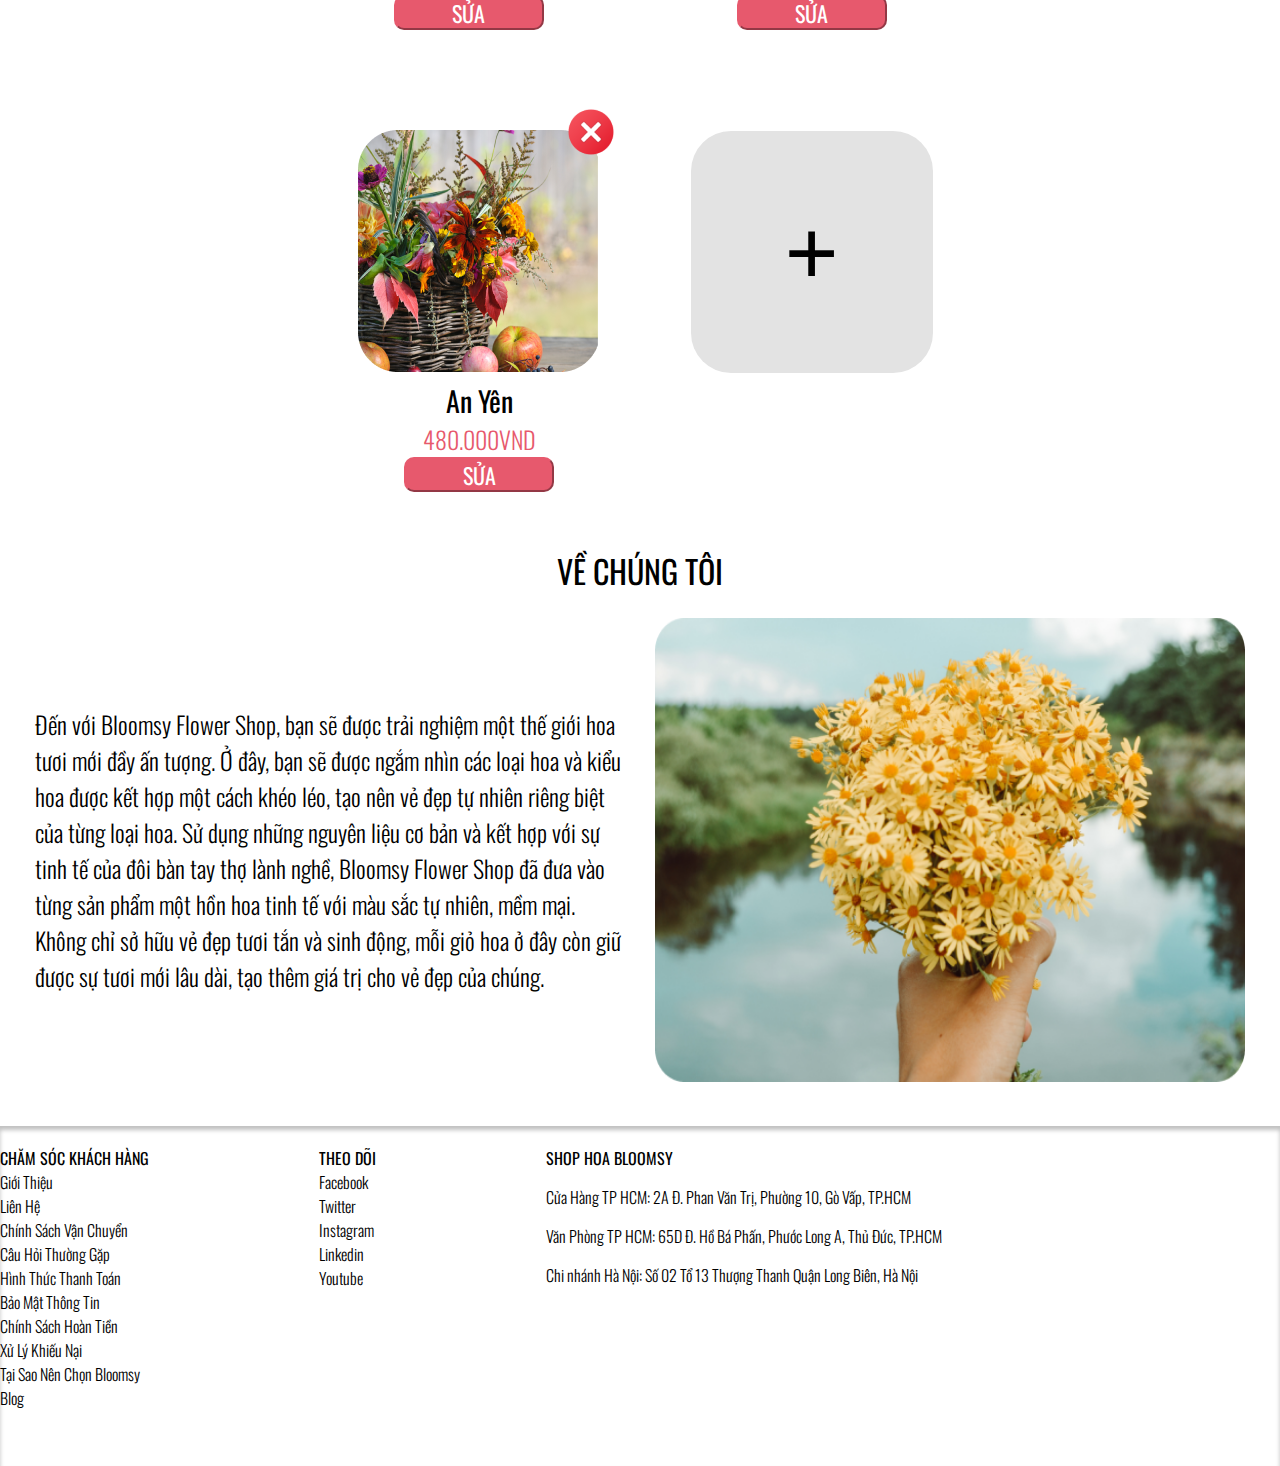
<file: front-end/trangchuadmin/index.html>
<!DOCTYPE html>
<html lang="en">

<head>
  <meta charset="UTF-8">
  <meta name="viewport" content="width=device-width, initial-scale=1.0">
  <link rel="stylesheet" href="style.css">
  <title>Document</title>
</head>

<body>
  <!-- Header -->
  <div class="header-container">
    <div class="group-1-header">
      <div class="group-hotline">
        <div class="HOTLINE">
          HOTLINE
          <br />
          0123-456-789
        </div>
        <img class="phone" alt="Phone" src='../asset/img/phone-icon.png' />
      </div>
      <img class="bloom" alt="Bloom" src='../asset/img/bloom-logo.png' />
      <div class="navbar-header">
        <a href="/" class="trang-chu-nav-item">Trang chủ</a>
      
          <a href="/chu-de" class="chu-de-nav-item">Update</a>
          <div class="chu-de-subnav">
            <a href="/chu-de/hoa-sinh-nhat">Hoa sinh nhật</a>
            <a href="/chu-de/hoa-khai-truong">Hoa khai trương</a>
            <a href="/chu-de/hoa-chia-buon">Hoa chia buồn</a>
            <a href="/chu-de/hoa-tinh-yeu">Hoa tình yêu</a>
          </div>
        
        <a href="/kieu-dang" class="kieu-dang-nav-item">Khuyến mãi</a>
        <a href="/mau-sac" class="mau-sac-nav-item">Đánh giá</a>
        <a href="/loai-hoa" class="loai-hoa-nav-item">Blog</a>
        <a href="/dich-vu" class="dich-vu-nav-item">Liên hệ</a>
        <a href="/danh-gia" class="danh-gia-nav-item">Thống kê</a>
        <a href="/blog" class="blog-nav-item">Blog</a>
        <a href="/lien-he" class="lien-he-nav-item">Khuyến mãi</a>
      </div>
    </div>
    <input class="search-wrapper">
    <img class="search" alt="Search" src='../asset/img/search-icon.png' />
    </input>
    <div class="group-2-header">
        <div class="hiadmin" >Hi, admin</div>
      <img class="customer" alt="Customer" src='../asset/img/customer-icon.png' />
    </div>
  </div>
  <!-- End header -->

  <!-- Slide -->
  <div class='slide'>
    <div class='slider'>
        <div class='slider-container'>
            <img class="slider-img" alt="slider" src='../asset/img/slider.png' />
            <button class="slider-button">Edit</button>
        </div>
    </div>

    <div class='advertise'>
      <div class='sub-container'>
        <div class="giao-hang">
          <img class="truck-img" alt="truck" src='../asset/img/truck.png' />
          <div class="text-wrapper">
            GIAO HÀNG MIỄN PHÍ

          </div>
          <div class="giao-hang-text">Với đơn hàng giá trị từ 200k trở lên</div>
        </div>
        <div class="giao-hang">
          <img class="truck-img" alt="truck" src='../asset/img/truck.png' />
          <div class="text-wrapper">
            GIAO HÀNG MIỄN PHÍ

          </div>
          <div class="giao-hang-text">Với đơn hàng giá trị từ 200k trở lên</div>
        </div>
        <div class="giao-hang hiden">
          <img class="truck-img" alt="truck" src='../asset/img/truck.png' />
          <div class="text-wrapper">
            GIAO HÀNG MIỄN PHÍ
          </div>
          <div class="giao-hang-text">Với đơn hàng giá trị từ 200k trở lên</div>
        </div>
      </div>
    </div>
  </div>
  <!-- end Slide -->

  <!-- Sale area -->
  <div class='sale-area'>

    <div class='sale-text'>ĐANG GIẢM GIÁ</div>
    <div class='sale-item-list'>
      <div class='sale-item'>
        <div style="position: relative">
            <img class="cancel-img"  src='../asset/img/Cancel.png' />
            <img class="that-tinh-img" alt="that-tinh" src='../asset/img/that-tinh.png' />
        </div>
        <div class='sale-item-name'> Thất Tình</div>
        <div class='sale-price'>
          <span class="new-price">450.000VND </span>
          <span class="old-price">520.000VND</span>
          
        </div>
        <button class="delete-button">SỬA</button>
      </div>
      <div class='sale-item'>
         <div style="position: relative">
            <img class="cancel-img"  src='../asset/img/Cancel.png' />
            <img class="that-tinh-img" alt="that-tinh" src='../asset/img/that-tinh.png' />
        </div>
        <div class='sale-item-name'> Thất Tình</div>
        <div class='sale-price'>
          <span class="new-price">450.000VND </span>
          <span class="old-price">520.000VND</span>
        </div>
        <button class="delete-button">SỬA</button>
      </div>
      <div class='sale-item'>
         <div style="position: relative">
            <img class="cancel-img"  src='../asset/img/Cancel.png' />
            <img class="that-tinh-img" alt="that-tinh" src='../asset/img/that-tinh.png' />
        </div>
        <div class='sale-item-name'> Thất Tình</div>
        <div class='sale-price'>
          <span class="new-price">450.000VND </span>
          <span class="old-price">520.000VND</span>
        </div>
        <button class="delete-button">SỬA</button>
      </div>
      <div class='sale-item-add'>
        <div class="plus-image">
            <div class="add">+</div>
        </div>
      </div>
    </div>

    <div class='sale-text'>SẢN PHẨM NỔI BẬT</div>
    <div class='sale-item-list'>
      <div class='sale-item'>
        <div style="position: relative">
            <img class="cancel-img" alt="that-tinh" src='../asset/img/Cancel.png' />
            <img class="tuong-tu-img" alt="tuong-tu" src='../asset/img/tuong-tu.png' />
        </div>
        <div class='sale-item-name'> Tương tư</div>
        <div class='sale-price'>
          <span class="new-price">320.000VND </span>
        </div>
        <button class="delete-button">SỬA</button>
      </div>
      <div class='sale-item'>
       <div style="position: relative">
            <img class="cancel-img" alt="that-tinh" src='../asset/img/Cancel.png' />
            <img class="tuong-tu-img" alt="tuong-tu" src='../asset/img/tuong-tu.png' />
        </div>
        <div class='sale-item-name'> Tương tư</div>
        <div class='sale-price'>
          <span class="new-price">320.000VND </span>
        </div>
        <button class="delete-button">SỬA</button>
      </div>
      <div class='sale-item'>
       <div style="position: relative">
            <img class="cancel-img" alt="that-tinh" src='../asset/img/Cancel.png' />
            <img class="tuong-tu-img" alt="tuong-tu" src='../asset/img/tuong-tu.png' />
        </div>
        <div class='sale-item-name'> Tương tư</div>
        <div class='sale-price'>
          <span class="new-price">320.000VND </span>
        </div>
        <button class="delete-button">SỬA</button>
      </div>
      <div class='sale-item'>
       <div style="position: relative">
            <img class="cancel-img" alt="that-tinh" src='../asset/img/Cancel.png' />
            <img class="tuong-tu-img" alt="tuong-tu" src='../asset/img/tuong-tu.png' />
        </div>
        <div class='sale-item-name'> Tương tư</div>
        <div class='sale-price'>
          <span class="new-price">320.000VND </span>
        </div>
        <button class="delete-button">SỬA</button>
      </div>
      <div class='sale-item'>
       <div style="position: relative">
            <img class="cancel-img" alt="that-tinh" src='../asset/img/Cancel.png' />
            <img class="tuong-tu-img" alt="tuong-tu" src='../asset/img/tuong-tu.png' />
        </div>
        <div class='sale-item-name'> Tương tư</div>
        <div class='sale-price'>
          <span class="new-price">320.000VND </span>
        </div>
        <button class="delete-button">SỬA</button>
      </div>
      <div class='sale-item'>
       <div style="position: relative">
            <img class="cancel-img" alt="that-tinh" src='../asset/img/Cancel.png' />
            <img class="tuong-tu-img" alt="tuong-tu" src='../asset/img/tuong-tu.png' />
        </div>
        <div class='sale-item-name'> Tương tư</div>
        <div class='sale-price'>
          <span class="new-price">320.000VND </span>
        </div>
        <button class="delete-button">SỬA</button>
      </div>
      <div class='sale-item'>
       <div style="position: relative">
            <img class="cancel-img" alt="that-tinh" src='../asset/img/Cancel.png' />
            <img class="tuong-tu-img" alt="tuong-tu" src='../asset/img/tuong-tu.png' />
        </div>
        <div class='sale-item-name'> Tương tư</div>
        <div class='sale-price'>
          <span class="new-price">320.000VND </span>
        </div>
        <button class="delete-button">SỬA</button>
      </div>
      <div class='sale-item-add'>
        <div class="plus-image">
            <div class="add">+</div>
        </div>
      </div>

    </div>

    <div class='sale-text'>SẢN PHẨM MỚI</div>
    <div class='sale-item-list'>
      <div class='sale-item'>
        <div style="position: relative">
            <img class="cancel-img" alt="that-tinh" src='../asset/img/Cancel.png' />
            <img class="hy-vong-img" alt="hy-vong" src='../asset/img/hy-vong.png' />
        </div>
        <div class='sale-item-name'> Hy Vọng</div>
        <div class='sale-price'>
          <span class="new-price">360.000VND </span>
        </div>
        <button class="delete-button">SỬA</button>
      </div>
      <div class='sale-item'>
        <div style="position: relative">
            <img class="cancel-img" alt="that-tinh" src='../asset/img/Cancel.png' />
            <img class="hy-vong-img" alt="hy-vong" src='../asset/img/hy-vong.png' />
        </div>
        <div class='sale-item-name'> Hy Vọng</div>
        <div class='sale-price'>
          <span class="new-price">360.000VND </span>
        </div>
        <button class="delete-button">SỬA</button>
      </div>
      <div class='sale-item'>
        <div style="position: relative">
            <img class="cancel-img" alt="that-tinh" src='../asset/img/Cancel.png' />
            <img class="hy-vong-img" alt="hy-vong" src='../asset/img/hy-vong.png' />
        </div>
        <div class='sale-item-name'> Hy Vọng</div>
        <div class='sale-price'>
          <span class="new-price">360.000VND </span>
        </div>
        <button class="delete-button">SỬA</button>
      </div>
      <div class='sale-item-add'>
        <div class="plus-image">
            <div class="add">+</div>
        </div>
      </div>
    </div>

    <div class='sale-text'>HOA SINH NHẬT</div>
    <div class='sale-item-list'>
      <div class='sale-item'>
        <div style="position: relative">
            <img class="cancel-img" alt="that-tinh" src='../asset/img/Cancel.png' />
            <img class="hy-vong-img" alt="hy-vong" src='../asset/img/ngot-ngao.png' />
        </div>
        <div class='sale-item-name'> Ngọt Ngào</div>
        <div class='sale-price'>
          <span class="new-price">380.000VND </span>
        </div>
        <button class="delete-button">SỬA</button>
      </div>
      <div class='sale-item'>
        <div style="position: relative">
            <img class="cancel-img" alt="that-tinh" src='../asset/img/Cancel.png' />
            <img class="hy-vong-img" alt="hy-vong" src='../asset/img/ngot-ngao.png' />
        </div>
        <div class='sale-item-name'> Ngọt Ngào</div>
        <div class='sale-price'>
          <span class="new-price">380.000VND </span>
        </div>
        <button class="delete-button">SỬA</button>
      </div>
      <div class='sale-item'>
        <div style="position: relative">
            <img class="cancel-img" alt="that-tinh" src='../asset/img/Cancel.png' />
            <img class="hy-vong-img" alt="hy-vong" src='../asset/img/ngot-ngao.png' />
        </div>
        <div class='sale-item-name'> Ngọt Ngào</div>
        <div class='sale-price'>
          <span class="new-price">380.000VND </span>
        </div>
        <button class="delete-button">SỬA</button>
      </div>
      <div class='sale-item-add'>
        <div class="plus-image">
            <div class="add">+</div>
        </div>
      </div>
    </div>

    <div class='sale-text'>HOA KHAI TRƯƠNG</div>
    <div class='sale-item-list'>
      <div class='sale-item'>
        <div style="position: relative">
            <img class="cancel-img" alt="that-tinh" src='../asset/img/Cancel.png' />
            <img class="binh-yen-img" alt="binh-yen" src='../asset/img/binh-yen.png' />
        </div>
        <div class='sale-item-name'> Bình Yên</div>
        <div class='sale-price'>
          <span class="new-price">400.000VND </span>
        </div>
        <button class="delete-button">SỬA</button>
      </div>
      <div class='sale-item'>
        <div style="position: relative">
            <img class="cancel-img" alt="that-tinh" src='../asset/img/Cancel.png' />
            <img class="binh-yen-img" alt="binh-yen" src='../asset/img/binh-yen.png' />
        </div>
        <div class='sale-item-name'> Bình Yên</div>
        <div class='sale-price'>
          <span class="new-price">400.000VND </span>
        </div>
        <button class="delete-button">SỬA</button>
      </div>
      <div class='sale-item'>
        <div style="position: relative">
            <img class="cancel-img" alt="that-tinh" src='../asset/img/Cancel.png' />
            <img class="binh-yen-img" alt="binh-yen" src='../asset/img/binh-yen.png' />
        </div>
        <div class='sale-item-name'> Bình Yên</div>
        <div class='sale-price'>
          <span class="new-price">400.000VND </span>
        </div>
        <button class="delete-button">SỬA</button>
      </div>
      <div class='sale-item-add'>
        <div class="plus-image">
            <div class="add">+</div>
        </div>
      </div>
    </div>

    <div class='sale-text'>LAN HỒ ĐIỆP</div>
    <div class='sale-item-list'>
      <div class='sale-item'>
        <div style="position: relative">
            <img class="cancel-img" alt="that-tinh" src='../asset/img/Cancel.png' />
            <img class="vui-ve-img" alt="vui-ve" src='../asset/img/vui-ve.png' />
        </div>
        <div class='sale-item-name'> Vui Vẻ</div>
        <div class='sale-price'>
          <span class="new-price">340.000VND </span>
        </div>
        <button class="delete-button">SỬA</button>
      </div>
      <div class='sale-item'>
         <div style="position: relative">
            <img class="cancel-img" alt="that-tinh" src='../asset/img/Cancel.png' />
            <img class="vui-ve-img" alt="vui-ve" src='../asset/img/vui-ve.png' />
        </div>
        <div class='sale-item-name'> Vui Vẻ</div>
        <div class='sale-price'>
          <span class="new-price">340.000VND </span>
        </div>
        <button class="delete-button">SỬA</button>
      </div>
      <div class='sale-item'>
         <div style="position: relative">
            <img class="cancel-img" alt="that-tinh" src='../asset/img/Cancel.png' />
            <img class="vui-ve-img" alt="vui-ve" src='../asset/img/vui-ve.png' />
        </div>
        <div class='sale-item-name'> Vui Vẻ</div>
        <div class='sale-price'>
          <span class="new-price">340.000VND </span>
        </div>
        <button class="delete-button">SỬA</button>
      </div>
      <div class='sale-item-add'>
        <div class="plus-image">
            <div class="add">+</div>
        </div>
      </div>
    </div>


    <div class='sale-text'>HOA TANG LỄ</div>
    <div class='sale-item-list'>
      <div class='sale-item'>
        <div style="position: relative">
            <img class="cancel-img" alt="that-tinh" src='../asset/img/Cancel.png' />
            <img class="an-yen-img" alt="an-yen" src='../asset/img/an-yen.png' />
        </div>
        <div class='sale-item-name'> An Yên</div>
        <div class='sale-price'>
          <span class="new-price">480.000VND </span>
        </div>
        <button class="delete-button">SỬA</button>
      </div>
      <div class='sale-item'>
       <div style="position: relative">
            <img class="cancel-img" alt="that-tinh" src='../asset/img/Cancel.png' />
            <img class="an-yen-img" alt="an-yen" src='../asset/img/an-yen.png' />
        </div>
        <div class='sale-item-name'> An Yên</div>
        <div class='sale-price'>
          <span class="new-price">480.000VND </span>
        </div>
        <button class="delete-button">SỬA</button>
      </div>
      <div class='sale-item'>
       <div style="position: relative">
            <img class="cancel-img" alt="that-tinh" src='../asset/img/Cancel.png' />
            <img class="an-yen-img" alt="an-yen" src='../asset/img/an-yen.png' />
        </div>
        <div class='sale-item-name'> An Yên</div>
        <div class='sale-price'>
          <span class="new-price">480.000VND </span>
        </div>
        <button class="delete-button">SỬA</button>
      </div>
      <div class='sale-item-add'>
        <div class="plus-image">
            <div class="add">+</div>
        </div>
      </div>
    </div>
  </div>
  <!-- end Sale -->

  <!-- Footer -->
  <div class='footer-container'>
    <div class='introduction'>
      <div class='introduction-header'>VỀ CHÚNG TÔI</div>
      <div class='introduction-content'>
        <div class='introduction-paragraph'>Đến với Bloomsy Flower Shop, bạn sẽ được trải nghiệm một thế giới hoa
          tươi mới đầy ấn tượng. Ở đây, bạn sẽ được
          ngắm nhìn các loại hoa và kiểu hoa được kết hợp một cách khéo léo, tạo nên vẻ đẹp tự nhiên riêng biệt của từng
          loại hoa. Sử dụng những nguyên liệu cơ bản và kết hợp với sự tinh tế của đôi bàn tay thợ lành nghề, Bloomsy
          Flower Shop đã đưa vào từng sản phẩm một hồn hoa tinh tế với màu sắc tự nhiên, mềm mại. Không chỉ sở hữu vẻ
          đẹp
          tươi tắn và sinh động, mỗi giỏ hoa ở đây còn giữ được sự tươi mới lâu dài, tạo thêm giá trị cho vẻ đẹp của
          chúng.
        </div>
        <img class='introduction-img' src='../asset/img/introduction-img.png' alt="introduction-img" />
      </div>
    </div>

    <div class='footer'>
      <div class='footer-rule'>
        <div class='footer-group'>
          <img class='bloom-logo-footer' src='../asset/img/bloom-logo-footer.png' alt="bloom-logo-footer" />
          <div class='cskh-area'>
            <div class='cskh'>CHĂM SÓC KHÁCH HÀNG</div>
            <a class='cskh-gioi-thieu' href="/">Giới Thiệu</a>
            <a class='cskh-lien-he' href="/">Liên Hệ</a>
            <a class='cskh-van-chuyen' href="/">Chính Sách Vận Chuyển</a>
            <a class='cskh-cau-hoi' href="/">Câu Hỏi Thường Gặp</a>
            <a class='cskh-thanh-toan' href="/">Hình Thức Thanh Toán</a>
            <a class='cskh-bao-mat' href="/">Bảo Mật Thông Tin</a>
            <a class='cskh-hoan-tien' href="/">Chính Sách Hoàn Tiền</a>
            <a class='cskh-khieu-nai' href="/">Xử Lý Khiếu Nại</a>
            <a class='cskh-ly-do-chon' href="/">Tại Sao Nên Chọn Bloomsy</a>
            <a class='cskh-blog' href="/">Blog</a>
          </div>


          <div class='theo-doi-area'>
            <div class='theo-doi'>THEO DÕI</div>
            <a class='theo-doi-facebook' href="/">Facebook</a>
            <a class='theo-doi-twitter' href="/">Twitter</a>
            <a class='theo-doi-instagram' href="/">Instagram</a>
            <a class='theo-doi-linkedin' href="/">Linkedin</a>
            <a class='theo-doi-youtube' href="/">Youtube</a>
          </div>

          <div class='dia-chi-area'>
            <div class='dia-chi'>SHOP HOA BLOOMSY</div>
            <div class='dia-chi-cua-hang'>Cửa Hàng TP HCM: 2A Đ. Phan Văn Trị, Phường 10, Gò Vấp, TP.HCM</div>
            <div class='dia-chi-van-phong'>Văn Phòng TP HCM: 65D Đ. Hồ Bá Phấn, Phước Long A, Thủ Đức, TP.HCM</div>
            <div class='dia-chi-chi-nhanh'>Chi nhánh Hà Nội: Số 02 Tổ 13 Thượng Thanh Quận Long Biên, Hà Nội</div>
          </div>
        </div>
      </div>
    </div>
  </div>
</body>

</html>
</file>
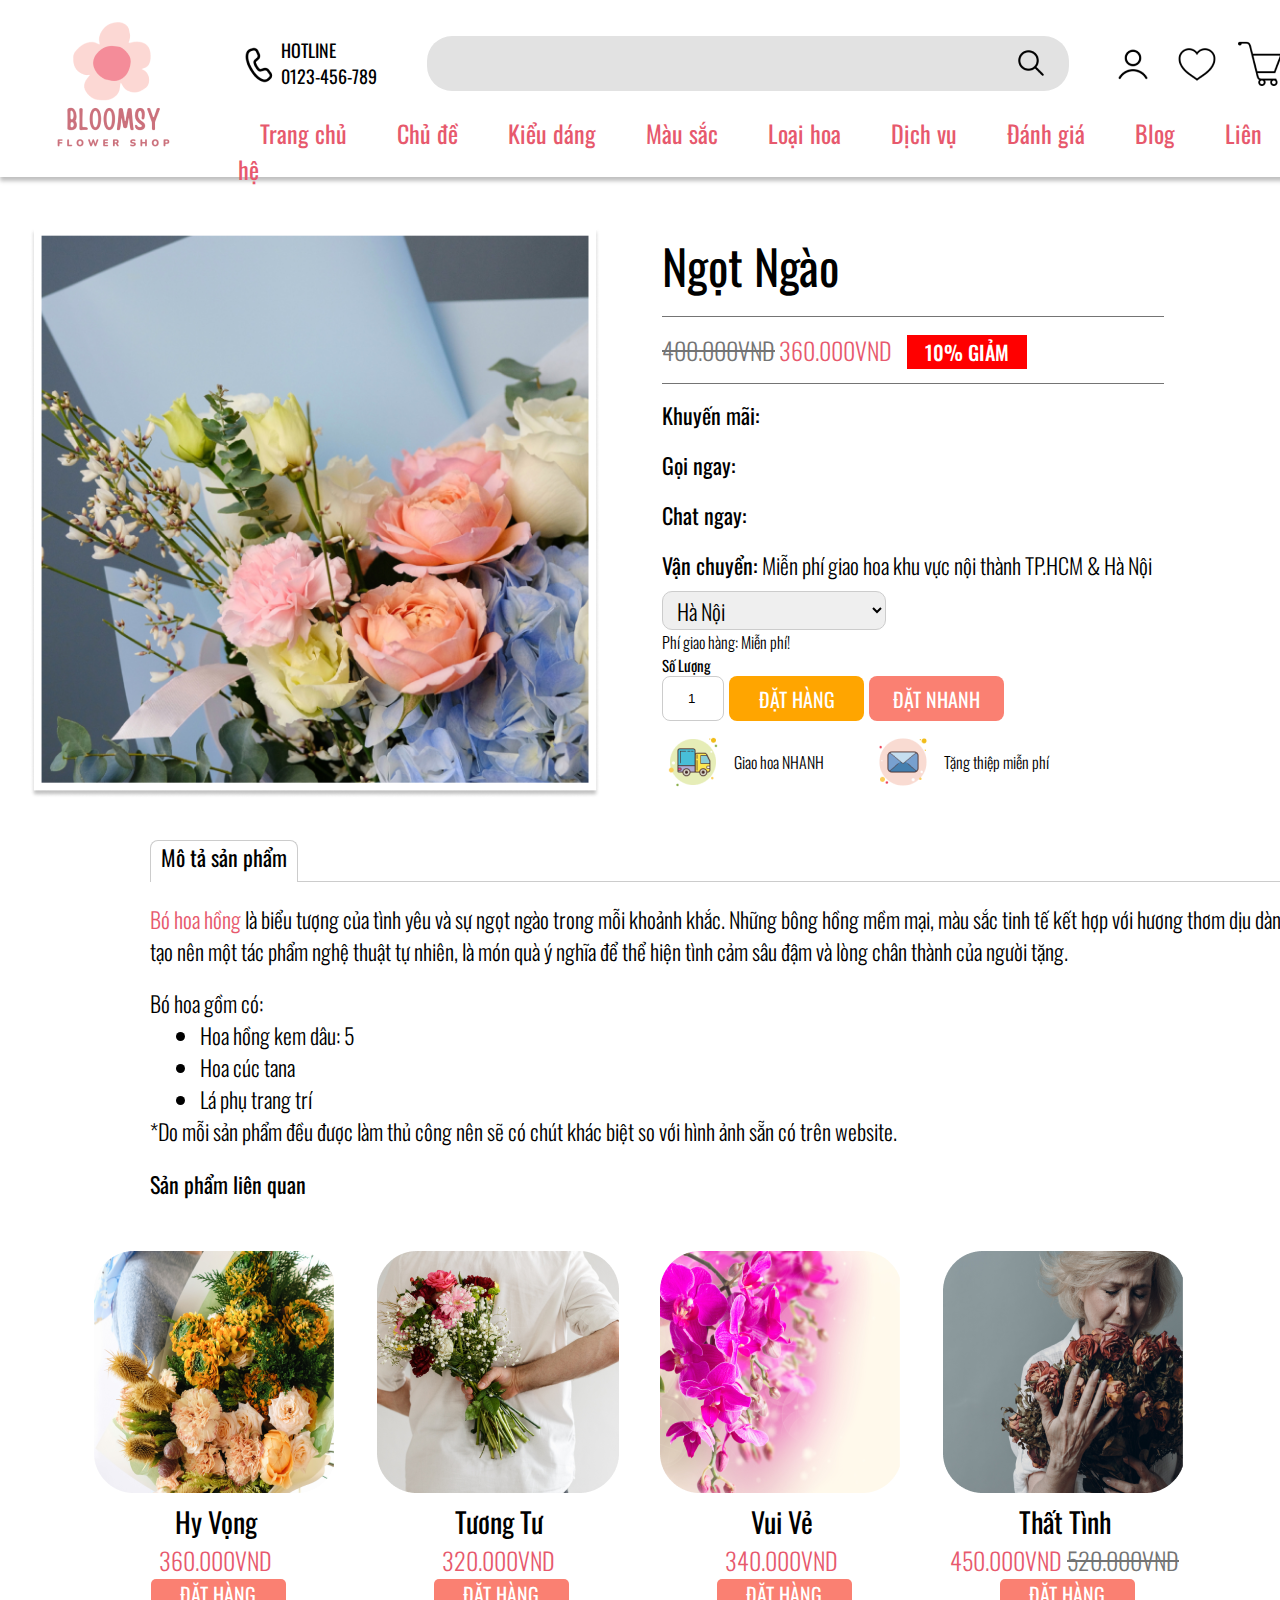
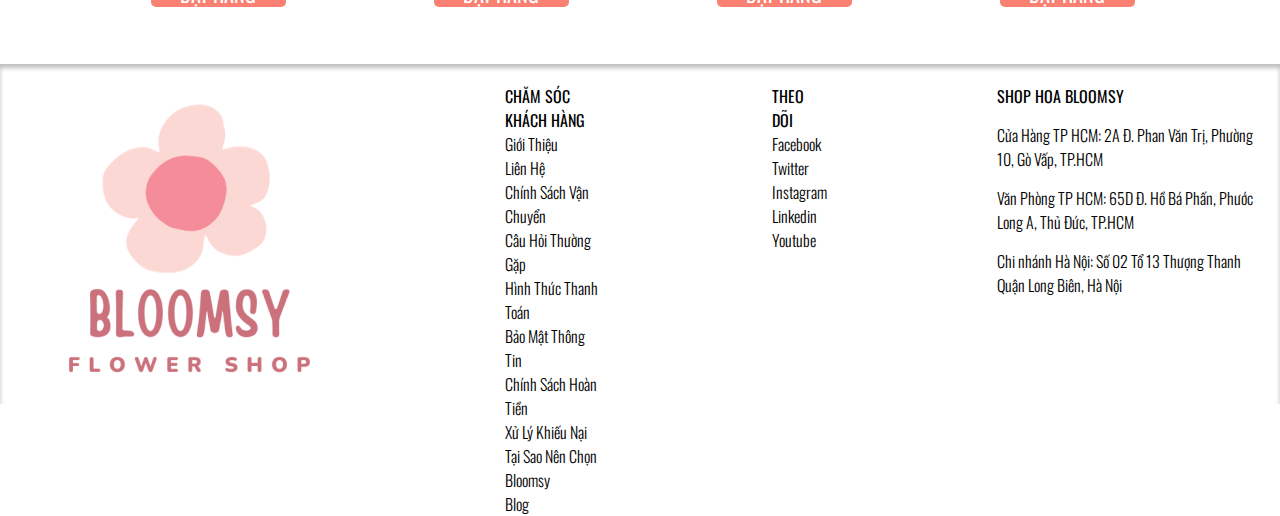
<file: front-end/tranghoa/index.html>
<!DOCTYPE html>
<html lang="en">

<head>
    <meta charset="UTF-8">
    <meta name="viewport" content="width=device-width, initial-scale=1.0">
    <link rel="stylesheet" href="style.css">
    <title>Document</title>
</head>

<body>
    <!-- Header -->
    <div class="header-container">
        <div class="group-1-header">
            <div class="group-hotline">
                <div class="HOTLINE">
                    HOTLINE
                    <br />
                    0123-456-789
                </div>
                <img class="phone" alt="Phone" src='../asset/img/phone-icon.png' />
            </div>
            <img class="bloom" alt="Bloom" src='../asset/img/bloom-logo.png' />
            <div class="navbar-header">
                <a href="/" class="trang-chu-nav-item">Trang chủ</a>
                <a href="/chu-de" class="chu-de-nav-item">Chủ đề</a>
                <a href="/kieu-dang" class="kieu-dang-nav-item">Kiểu dáng</a>
                <a href="/mau-sac" class="mau-sac-nav-item">Màu sắc</a>
                <a href="/loai-hoa" class="loai-hoa-nav-item">Loại hoa</a>
                <a href="/dich-vu" class="dich-vu-nav-item">Dịch vụ</a>
                <a href="/danh-gia" class="danh-gia-nav-item">Đánh giá</a>
                <a href="/blog" class="blog-nav-item">Blog</a>
                <a href="/lien-he" class="lien-he-nav-item">Liên hệ</a>
            </div>
        </div>
        <input class="search-wrapper">
            <img class="search" alt="Search" src='../asset/img/search-icon.png' />
        </input>
        <div class="group-2-header">
            <img class="customer" alt="Customer" src='../asset/img/customer-icon.png' />
            <img class="favorite" alt="Favorite" src='../asset/img/favorite-icon.png' />
            <img class="shopping-cart-icon" alt="Shopping cart" src='../asset/img/shopping-cart-icon.png' />
            <div class="gio-hang">
                Giỏ hàng
                <br />0 VNĐ
            </div>
        </div>
    </div>
    <!-- End of header -->

    <!-- Sản phẩm -->
    <div class="san-pham">
        <img src="../asset/img/ngot-ngao-hoa.png" alt="ngot-ngao" class="san-pham-img">
        <div class="san-pham-group">
            <div class="ten-san-pham">Ngọt Ngào</div>
            <div class="line"></div>
            <div class='sale-price'>
                <span class="old-price">400.000VND</span>
                <span class="new-price">360.000VND </span>
                <span class="giam-gia">10% GIẢM</span>
            </div>
            <div class="line-2"></div>
            <div class="khuyen-mai">Khuyến mãi:</div>
            <div class="goi-ngay">Gọi ngay:</div>
            <div class="chat-ngay">Chat ngay:</div>
            <div class="van-chuyen">Vận chuyển: <span class="van-chuyen-text">Miễn phí giao hoa khu vực nội thành TP.HCM
                    & Hà Nội</span></div>
            <select id="diem-giao-hang">
                <option value="ha-noi">Hà Nội</option>
            </select>
            <div class="phi-giao-hang">Phí giao hàng: <span class="phi-giao-hang-text">Miễn phí!</span></div>
            <div class="so-luong">Số Lượng</div>
            <input type="number" id="so-luong-input" class="so-luong-input" value="1">
            <span class="button-group">
                <button type="submit" class="button-dat-hang">ĐẶT HÀNG</button>
                <button type="submit" class="button-dat-nhanh">ĐẶT NHANH</button>
            </span>
            <div class="clear-both"></div>
            
            <div class="uu-dai-group">
                <div class="giao-hoa-nhanh-group">
                    <img src="../asset/img/truck-with-color.png" alt="" class="giao-hoa-nhanh-img">
                    <div class="giao-hoa-nhanh">Giao hoa NHANH</div>
                </div>
                <div class="tang-thiep-group">
                    <img src="../asset/img/email.png" alt="" class="tang-thiep-img">
                    <div class="tang-thiep">Tặng thiệp miễn phí</div>
                </div>
            </div>
        </div>
    </div>
<!-- end of sản phẩm -->
<!-- Mô tả -->
    <div class="mo-ta-san-pham">
        <div class="mo-ta-header">Mô tả sản phẩm</div>
        <div class="mo-ta-chi-tiet-1">
            <span class="ten-hoa">Bó hoa hồng</span> là biểu tượng của tình yêu và sự ngọt ngào trong mỗi khoảnh khắc.
            Những bông hồng mềm mại, màu
            sắc tinh tế kết hợp với hương thơm dịu dàng, tạo nên một tác phẩm nghệ thuật tự nhiên, là món quà ý nghĩa để
            thể hiện tình cảm sâu đậm và lòng chân thành của người tặng.
        </div>
        <ul class="mo-ta-chi-tiet-2"> Bó hoa gồm có:
            <li>Hoa hồng kem dâu: 5</li>
            <li>Hoa cúc tana</li>
            <li>Lá phụ trang trí</li>
        </ul>

        <div class="mo-ta-chi-tiet-3">*Do mỗi sản phẩm đều được làm thủ công nên sẽ có chút khác biệt so với hình ảnh
            sẵn có trên website.</div>
    </div>

    <div class="san-pham-lien-quan">
        <div class="san-pham-lien-quan-header">Sản phẩm liên quan</div>
        <div class='sale-item-list'>
            <div class='sale-item'>
                <img class="hy-vong-img" alt="hy-vong" src='../asset/img/hy-vong.png' />
                <div class='sale-item-name'> Hy Vọng</div>
                <div class='sale-price-tuong-tu'>
                    <span class="new-price">360.000VND </span>
                </div>
                <button type="submit" class="button-dat-hang-tuong-tu">ĐẶT HÀNG</button>
            </div>
            <div class='sale-item'>
                <img class="tuong-tu-img" alt="tuong-tu" src='../asset/img/tuong-tu.png' />
                <div class='sale-item-name'> Tương Tư</div>
                <div class='sale-price-tuong-tu'>
                    <span class="new-price">320.000VND </span>
                </div>
                <button type="submit" class="button-dat-hang-tuong-tu">ĐẶT HÀNG</button>
            </div>
            <div class='sale-item'>
                <img class="vui-ve-img" alt="vui-ve" src='../asset/img/vui-ve.png' />
                <div class='sale-item-name'> Vui Vẻ</div>
                <div class='sale-price-tuong-tu'>
                    <span class="new-price">340.000VND </span>
                </div>
                <button type="submit" class="button-dat-hang-tuong-tu">ĐẶT HÀNG</button>
            </div>
            <div class='sale-item'>
                <img class="that-tinh-img" alt="that-tinh" src='../asset/img/that-tinh.png' />
                <div class='sale-item-name'> Thất Tình</div>
                <div class='sale-price-tuong-tu'>
                    <span class="new-price">450.000VND </span>
                    <span class="old-price"> 520.000VND </span>
                </div>
                <button type="submit" class="button-dat-hang-tuong-tu">ĐẶT HÀNG</button>
            </div>
        </div>
    </div>
<!-- end of mô tả -->
    <div class='footer-container'>
        <div class='footer'>
            <div class='footer-rule'>
                <div class='footer-group'>
                    <img class='bloom-logo-footer' src='../asset/img/bloom-logo-footer.png' alt="bloom-logo-footer" />
                    <div class='cskh-area'>
                        <div class='cskh'>CHĂM SÓC KHÁCH HÀNG</div>
                        <a class='cskh-gioi-thieu' href="/">Giới Thiệu</a>
                        <a class='cskh-lien-he' href="/">Liên Hệ</a>
                        <a class='cskh-van-chuyen' href="/">Chính Sách Vận Chuyển</a>
                        <a class='cskh-cau-hoi' href="/">Câu Hỏi Thường Gặp</a>
                        <a class='cskh-thanh-toan' href="/">Hình Thức Thanh Toán</a>
                        <a class='cskh-bao-mat' href="/">Bảo Mật Thông Tin</a>
                        <a class='cskh-hoan-tien' href="/">Chính Sách Hoàn Tiền</a>
                        <a class='cskh-khieu-nai' href="/">Xử Lý Khiếu Nại</a>
                        <a class='cskh-ly-do-chon' href="/">Tại Sao Nên Chọn Bloomsy</a>
                        <a class='cskh-blog' href="/">Blog</a>
                    </div>


                    <div class='theo-doi-area'>
                        <div class='theo-doi'>THEO DÕI</div>
                        <a class='theo-doi-facebook' href="/">Facebook</a>
                        <a class='theo-doi-twitter' href="/">Twitter</a>
                        <a class='theo-doi-instagram' href="/">Instagram</a>
                        <a class='theo-doi-linkedin' href="/">Linkedin</a>
                        <a class='theo-doi-youtube' href="/">Youtube</a>
                    </div>

                    <div class='dia-chi-area'>
                        <div class='dia-chi'>SHOP HOA BLOOMSY</div>
                        <div class='dia-chi-cua-hang'>Cửa Hàng TP HCM: 2A Đ. Phan Văn Trị, Phường 10, Gò Vấp, TP.HCM
                        </div>
                        <div class='dia-chi-van-phong'>Văn Phòng TP HCM: 65D Đ. Hồ Bá Phấn, Phước Long A, Thủ Đức,
                            TP.HCM</div>
                        <div class='dia-chi-chi-nhanh'>Chi nhánh Hà Nội: Số 02 Tổ 13 Thượng Thanh Quận Long Biên, Hà Nội
                        </div>
                    </div>
                </div>
            </div>
        </div>
    </div>
</body>

</html>
</file>
<file: front-end/trangchu/style.css>
* {
    margin: 0;
    padding: 0;
    box-sizing: border-box;
}

/* Header css */
@font-face {
    font-family: 'Oswald';
    src: local('Oswald-Regular'), url('../asset/font/static/Oswald-Regular.ttf') format('truetype');
    font-weight: 400;
    font-style: normal;
}

@font-face {
    font-family: 'Oswald-light';
    src: local('Oswald-Light'), url('../asset/font/static/Oswald-Light.ttf') format('truetype');
    font-weight: 400;
    font-style: normal;
}

.header-container {
    margin: auto;
    padding: 0;
    background-color: #ffffff;
    display: flex;
    flex-direction: row;
    justify-content: center;
    width: 1440px;
    height: 177px;
    position: relative;
    box-shadow: 0px 4px 4px #00000040;
}




.group-hotline {
    height: 53px;
    left: 238px;
    position: absolute;
    top: 37px;
    width: 150px;
}

.HOTLINE {
    color: #000000;
    font-family: 'Oswald', Helvetica;
    font-size: 18px;
    font-weight: 400;
    height: 53px;
    left: 43px;
    letter-spacing: 0;
    line-height: normal;
    position: absolute;
    top: 0;
    width: 105px;
}

.phone {
    height: 46px;
    left: 0;
    position: absolute;
    top: 5px;
    width: 41px;
}

.bloom {
    height: 176px;
    left: 0;
    position: absolute;
    top: 0;
    width: 246px;
}

.navbar-header {
    height: 50px;
    left: 238px;
    position: absolute;
    top: 115px;
    width: 1066px;
    color: #e7596d;
    font-family: 'Oswald', Helvetica;
    font-size: 24px;
    font-weight: 400;
}


.navbar-header .trang-chu-nav-item,
.navbar-header .chu-de-nav-item,
.navbar-header .kieu-dang-nav-item,
.navbar-header .mau-sac-nav-item,
.navbar-header .loai-hoa-nav-item,
.navbar-header .dich-vu-nav-item,
.navbar-header .danh-gia-nav-item,
.navbar-header .blog-nav-item,
.navbar-header .lien-he-nav-item {
    text-decoration: none;
    color: #e7596d;
    font-family: 'Oswald', Helvetica;
    font-size: 24px;
    font-weight: 400;
    padding: 12px 22px 26px;
}

.navbar-header a:hover {
    background-color: #f2f2f2;
}

/* CSS cho subnav */
.chu-de-subnav {
    display: none;
    position: absolute;
    background-color: #fff;
    box-shadow: 0px 8px 16px 0px rgba(0, 0, 0, 0.2);
}

/* 
a.chu-de-nav-item:hover .chu-de-subnav {
    display: block;
}

.chu-de-subnav a {
    display: block;
    padding: 8px 16px;
    text-decoration: none;
    color: #e7596d;
}

.chu-de-subnav a:hover {
    background-color: #f2f2f2;
} */


.search-wrapper {
    background-color: #e2e2e2;
    border-radius: 25px;
    height: 55px;
    left: 427px;
    position: absolute;
    top: 36px;
    width: 642px;
    border: none;
    font-size: 22px;
    padding-left: 10px;
    font-family: 'Oswald-Light', Helvetica;
}

.search {
    height: 34px;
    left: 1014px;
    position: absolute;
    top: 46px;
    width: 34px;
}

.group-2-header {
    height: 53px;
    left: 1110px;
    position: absolute;
    top: 37px;
    width: 304px;
}

.customer {
    height: 46px;
    left: 0;
    position: absolute;
    top: 3px;
    width: 46px;
}

.favorite {
    height: 46px;
    left: 64px;
    position: absolute;
    top: 3px;
    width: 46px;
}

.shopping-cart-icon {
    height: 46px;
    left: 128px;
    position: absolute;
    top: 3px;
    width: 46px;
}

.gio-hang {
    color: #000000;
    font-family: 'Oswald', Helvetica;
    font-size: 22px;
    font-weight: 400;
    height: 53px;
    left: 197px;
    letter-spacing: 0;
    line-height: normal;
    position: absolute;
    top: 0;
    width: 105px;
}

@media only screen and (max-width: 1440px) {
    .header-container {
        width: 100%;
    }

    .bloom {
        display: none;
    }

    .navbar-header {
        width: 100%;
        left: 0;
        right: 0;
        justify-content: center;
        align-items: center;
        display: flex;
    }

    .group-hotline {
        float: left;
        left: 20px;
    }

    .search-wrapper {
        float: left;
        left: 180px;
        max-width: 50%;
    }
    .search {
        display: none;
    }
    .group-2-header {
        float: left;
        left: calc(70%);
    }
}

/* @media only screen and (max-width: 767px) {
    .header-container {
      width: 100%;
      padding: 0 20px; 
      height: auto;
      flex-direction: column;
      align-items: center;
    }
  
    .group-hotline,
    .navbar-header {
      position: relative;
      width: 100%;
      text-align: center;
      left: 0;
      top: 0;
    }
  
    .HOTLINE,
    .phone,
    .navbar-header a {
      position: relative;
      display: block;
      text-align: center;
      padding: 10px 0; 
    }
  
    .bloom {
      width: 100%; 
      height: auto;
    }
  
    .search-wrapper,
    .search,
    .group-2-header {
      display: none; 
    }
  } */

/* end Header css */

/* Slide css */

.slider {
    display: flex;
    justify-content: center;
    align-items: center;

}

.slider-img {
    max-width: 100%;
    max-height: 100%;

}

.sub-container {
    display: flex;
    justify-content: space-around;
}

.giao-hang {
    text-align: center;
    padding: 20px;
}

.giao-hang {
    color: #000000;
    font-family: 'Oswald', Helvetica;
    font-size: 24px;
    font-weight: 400;
    letter-spacing: 0;
    line-height: normal;
    text-align: center;
}

.text-wrapper {
    color: #000000;
    font-family: 'Oswald', Helvetica;
    font-size: 24px;
    font-weight: 400;
    letter-spacing: 0;
}

.giao-hang-text {
    font-family: 'Oswald-light', Helvetica;
    font-weight: 300;
}

.advertise {
    width: 1400px;
    margin-left: auto;
    margin-right: auto;
}

@media only screen and (max-width: 1440px) {
    .hiden {
        
    }
    .sub-container {
        justify-content: center;
        align-items: center;
        max-width: 100%;
        gap: 10px;
    }
    .advertise {
        max-width: 100%;
    }
}
/* end Slide */

/* Sale */
.sale-area {}

.sale-text {
    color: #000000;
    font-family: 'Oswald', Helvetica;
    font-size: 32px;
    font-weight: 400;
    height: 91px;
    letter-spacing: 0;
    line-height: normal;
    text-align: center;
    margin-top: 45px;
    margin-bottom: -24px;
}

.sale-item-list {
    display: flex;
    flex-wrap: wrap;
    margin: auto;
    max-width: 1130px;
    align-items: center;
    justify-content: center;
    gap: 20px;
    font-weight: 400;
    font-size: 28px;
}

.sale-item {
    text-align: center;
    margin: 10px;
}

.sale-item-name {
    color: #000000;
    font-family: 'Oswald', Helvetica;

}

.new-price {
    font-size: 24px;
    color: #e7596d;
    font-family: 'Oswald-light', Helvetica;
    font-weight: 300;
}

.old-price {
    color: #747474;
    font-family: 'Oswald-light', Helvetica;
    font-size: 24px;
    font-weight: 300;
    text-decoration: line-through;
}

@media only screen and (max-width: 1440px) {
    .sale-item-list {
        max-width: 900px;
        gap: 80px;
    }
}
/* end Sale */

/* Footer */

.footer-container {
    font-family: 'Oswald';
}

.introduction-header {
    text-align: center;
    font-size: 32px;
    font-weight: 400;
    height: 50px;
    left: 0;
    letter-spacing: 0;
    line-height: normal;
    margin-top: 45px;
}

.introduction-content {
    display: flex;
    max-width: 1130px;
    margin-left: auto;
    margin-right: auto;
    gap: 30px;
    margin-top: 21px;
}

.introduction-paragraph {
    display: flex;
    flex: 1;
    color: #000000;
    font-family: 'Oswald-light', Helvetica;
    font-size: 24px;
    font-weight: 300;
    height: 405px;
    letter-spacing: 0;
    line-height: normal;
    width: 522px;
    align-items: center;

}

.introduction-img {
    flex: 1;
    width: 576px;
    height: auto;
}

.footer-rule {
    background-color: #ffffff;
    box-shadow: inset 0px 4px 4px #00000040;
    height: 340px;
    width: 100%;
    margin: 0;
    margin-top: 44px;

}

.footer-group {
    display: flex;
    gap: 170px;
    padding-top: 20px;
}

.footer-group a {
    color: #000000;
    display: block;
    text-decoration: none;
    font-family: 'Oswald-light', Helvetica;
    font-weight: 300;
}

.bloom-logo-footer {
    height: 312px;
    width: 290px;
    margin-left: 45px;
}

.cskh .theodoi .diachi {
    color: #000000;
    font-family: 'Oswald', Helvetica;
    font-size: 20px;
    font-weight: 400;
    letter-spacing: 0;
}

.dia-chi-area {
    margin-right: 25px;
}

.dia-chi-cua-hang,
.dia-chi-van-phong,
.dia-chi-chi-nhanh {
    color: #000000;
    font-family: 'Oswald-light', Helvetica;
    font-weight: 300;
    margin-top: 15px;
}

@media only screen and (max-width: 1440px) {
    .introduction-content {
        max-width: calc(100% - 70px);
    }
    .introduction-paragraph {
        height: 464px;
    }
    .bloom-logo-footer {
        display: none;
    }
}
</file>
<file: front-end/trangchuadmin/style.css>
* {
    margin: 0;
    padding: 0;
    box-sizing: border-box;
}

/* Header css */
@font-face {
    font-family: 'Oswald';
    src: local('Oswald-Regular'), url('../asset/font/static/Oswald-Regular.ttf') format('truetype');
    font-weight: 400;
    font-style: normal;
}

@font-face {
    font-family: 'Oswald-light';
    src: local('Oswald-Light'), url('../asset/font/static/Oswald-Light.ttf') format('truetype');
    font-weight: 400;
    font-style: normal;
}

.header-container {
    margin: auto;
    padding: 0;
    background-color: #ffffff;
    display: flex;
    flex-direction: row;
    justify-content: center;
    width: 1440px;
    height: 177px;
    position: relative;
    box-shadow: 0px 4px 4px #00000040;
}


.slider-container {
    position: relative;
    display: inline-block;
}
.slider-button {
    position: absolute;
    top: 7%;
    right: -3%;
    transform: translate(-50%, -50%);
    background-color:#e7596d;
    border-color: #e7596d;
    color: white;
    text-align: center;
    font-family: Oswald;
    font-size: 24px;
    font-style: normal;
    font-weight: 400;
    line-height: normal;
    width: 116px;
    height: 49px;
    border-radius: 50px;
}
.group-hotline {
    height: 53px;
    left: 238px;
    position: absolute;
    top: 37px;
    width: 150px;
}

.HOTLINE {
    color: #000000;
    font-family: 'Oswald', Helvetica;
    font-size: 18px;
    font-weight: 400;
    height: 53px;
    left: 43px;
    letter-spacing: 0;
    line-height: normal;
    position: absolute;
    top: 0;
    width: 105px;
}

.phone {
    height: 46px;
    left: 0;
    position: absolute;
    top: 5px;
    width: 41px;
}

.bloom {
    height: 176px;
    left: 0;
    position: absolute;
    top: 0;
    width: 246px;
}

.navbar-header {
    height: 50px;
    left: 238px;
    position: absolute;
    top: 115px;
    width: 1080px;
    color: #e7596d;
    font-family: 'Oswald', Helvetica;
    font-size: 24px;
    font-weight: 400;
}


.navbar-header .trang-chu-nav-item,
.navbar-header .chu-de-nav-item,
.navbar-header .kieu-dang-nav-item,
.navbar-header .mau-sac-nav-item,
.navbar-header .loai-hoa-nav-item,
.navbar-header .dich-vu-nav-item,
.navbar-header .danh-gia-nav-item,
.navbar-header .blog-nav-item,
.navbar-header .lien-he-nav-item {
    text-decoration: none;
    color: #e7596d;
    font-family: 'Oswald', Helvetica;
    font-size: 24px;
    font-weight: 400;
    padding: 12px 22px 26px;
}

.navbar-header a:hover {
    background-color: #f2f2f2;
}

/* CSS cho subnav */
.chu-de-subnav {
    display: none;
    position: absolute;
    background-color: #fff;
    box-shadow: 0px 8px 16px 0px rgba(0, 0, 0, 0.2);
}

/* 
a.chu-de-nav-item:hover .chu-de-subnav {
    display: block;
}

.chu-de-subnav a {
    display: block;
    padding: 8px 16px;
    text-decoration: none;
    color: #e7596d;
}

.chu-de-subnav a:hover {
    background-color: #f2f2f2;
} */


.search-wrapper {
    background-color: #e2e2e2;
    border-radius: 25px;
    height: 55px;
    left: 427px;
    position: absolute;
    top: 36px;
    width: 642px;
    border: none;
    font-size: 22px;
    padding-left: 10px;
    font-family: 'Oswald-Light', Helvetica;
}

.search {
    height: 34px;
    left: 1014px;
    position: absolute;
    top: 46px;
    width: 34px;
}

.group-2-header {
    height: 53px;
    left: 1110px;
    position: absolute;
    top: 37px;
    width: 304px;
}

.customer {
    height: 46px;
    left: 0;
    position: absolute;
    top: 3px;
    width: 46px;
}

.favorite {
    height: 46px;
    left: 64px;
    position: absolute;
    top: 3px;
    width: 46px;
}
.hiadmin {
    left: 64px;
    position: absolute;
    top: 10px;
    width: 105px;
    height: 51px;
    color: #000;
    font-family: Oswald;
    font-size: 24px;
    font-style: normal;
    font-weight: 400;
    line-height: normal;
}
.cancel-img{
    position: absolute;
    right: -17px;
    top: -25px;
}
.shopping-cart-icon {
    height: 46px;
    left: 128px;
    position: absolute;
    top: 3px;
    width: 46px;
}

.gio-hang {
    color: #000000;
    font-family: 'Oswald', Helvetica;
    font-size: 22px;
    font-weight: 400;
    height: 53px;
    left: 197px;
    letter-spacing: 0;
    line-height: normal;
    position: absolute;
    top: 0;
    width: 105px;
}

@media only screen and (max-width: 1440px) {
    .header-container {
        width: 100%;
    }

    .bloom {
        display: none;
    }

    .navbar-header {
        width: 100%;
        left: 0;
        right: 0;
        justify-content: center;
        align-items: center;
        display: flex;
    }

    .group-hotline {
        float: left;
        left: 20px;
    }

    .search-wrapper {
        float: left;
        left: 180px;
        max-width: 50%;
    }
    .search {
        display: none;
    }
    .group-2-header {
        float: left;
        left: calc(70%);
    }
}

/* @media only screen and (max-width: 767px) {
    .header-container {
      width: 100%;
      padding: 0 20px; 
      height: auto;
      flex-direction: column;
      align-items: center;
    }
  
    .group-hotline,
    .navbar-header {
      position: relative;
      width: 100%;
      text-align: center;
      left: 0;
      top: 0;
    }
  
    .HOTLINE,
    .phone,
    .navbar-header a {
      position: relative;
      display: block;
      text-align: center;
      padding: 10px 0; 
    }
  
    .bloom {
      width: 100%; 
      height: auto;
    }
  
    .search-wrapper,
    .search,
    .group-2-header {
      display: none; 
    }
  } */

/* end Header css */

/* Slide css */

.slider {
    display: flex;
    justify-content: center;
    align-items: center;

}

.slider-img {
    max-width: 100%;
    max-height: 100%;

}

.sub-container {
    display: flex;
    justify-content: space-around;
}

.giao-hang {
    text-align: center;
    padding: 20px;
}

.giao-hang {
    color: #000000;
    font-family: 'Oswald', Helvetica;
    font-size: 24px;
    font-weight: 400;
    letter-spacing: 0;
    line-height: normal;
    text-align: center;
}

.text-wrapper {
    color: #000000;
    font-family: 'Oswald', Helvetica;
    font-size: 24px;
    font-weight: 400;
    letter-spacing: 0;
}

.giao-hang-text {
    font-family: 'Oswald-light', Helvetica;
    font-weight: 300;
}

.advertise {
    width: 1400px;
    margin-left: auto;
    margin-right: auto;
}
.plus-image{

    width: 242px;
    height: 242px;
    background-color: #e3e3e3;
    border-radius: 40px;
    position:relative;
    margin-top:-30px;
}
.add{
    font-weight: bold;
    position: absolute;
    top: 50%;
    left: 50%;
    font-size: 96px;
    transform: translate(-50%, -50%);
}
@media only screen and (max-width: 1440px) {
    .hiden {
        
    }
    .sub-container {
        justify-content: center;
        align-items: center;
        max-width: 100%;
        gap: 10px;
    }
    .advertise {
        max-width: 100%;
    }
}
/* end Slide */

/* Sale */
.sale-area {}

.sale-text {
    color: #000000;
    font-family: 'Oswald', Helvetica;
    font-size: 32px;
    font-weight: 400;
    height: 91px;
    letter-spacing: 0;
    line-height: normal;
    text-align: center;
    margin-top: 45px;
    margin-bottom: -24px;
}

.sale-item-list {
    display: flex;
    flex-wrap: wrap;
    margin: auto;
    max-width: 1130px;
    align-items: center;
    justify-content: center;
    gap: 20px;
    font-weight: 400;
    font-size: 28px;
}

.sale-item {
    text-align: center;
    margin: 10px;
}
.sale-item-add{
    text-align: center;
    margin-bottom: 89px;
}
.sale-item-name {
    color: #000000;
    font-family: 'Oswald', Helvetica;

}

.new-price {
    font-size: 24px;
    color: #e7596d;
    font-family: 'Oswald-light', Helvetica;
    font-weight: 300;
}

.old-price {
    color: #747474;
    font-family: 'Oswald-light', Helvetica;
    font-size: 24px;
    font-weight: 300;
    text-decoration: line-through;
}

@media only screen and (max-width: 1440px) {
    .sale-item-list {
        max-width: 900px;
        gap: 80px;
    }
}
.delete-button{
    background-color:#e7596d;
    border-color: #e7596d;
    color: white;
    text-align: center;
    font-family: Oswald;
    font-size: 22px;
    font-style: normal;
    font-weight: 400;
    line-height: normal;
    width: 150px;
    height: 35px;
    border-radius: 10px;
}
/* end Sale */

/* Footer */

.footer-container {
    font-family: 'Oswald';
}

.introduction-header {
    text-align: center;
    font-size: 32px;
    font-weight: 400;
    height: 50px;
    left: 0;
    letter-spacing: 0;
    line-height: normal;
    margin-top: 45px;
}

.introduction-content {
    display: flex;
    max-width: 1130px;
    margin-left: auto;
    margin-right: auto;
    gap: 30px;
    margin-top: 21px;
}

.introduction-paragraph {
    display: flex;
    flex: 1;
    color: #000000;
    font-family: 'Oswald-light', Helvetica;
    font-size: 24px;
    font-weight: 300;
    height: 405px;
    letter-spacing: 0;
    line-height: normal;
    width: 522px;
    align-items: center;

}

.introduction-img {
    flex: 1;
    width: 576px;
    height: auto;
}

.footer-rule {
    background-color: #ffffff;
    box-shadow: inset 0px 4px 4px #00000040;
    height: 340px;
    width: 100%;
    margin: 0;
    margin-top: 44px;

}

.footer-group {
    display: flex;
    gap: 170px;
    padding-top: 20px;
}

.footer-group a {
    color: #000000;
    display: block;
    text-decoration: none;
    font-family: 'Oswald-light', Helvetica;
    font-weight: 300;
}

.bloom-logo-footer {
    height: 312px;
    width: 290px;
    margin-left: 45px;
}

.cskh .theodoi .diachi {
    color: #000000;
    font-family: 'Oswald', Helvetica;
    font-size: 20px;
    font-weight: 400;
    letter-spacing: 0;
}

.dia-chi-area {
    margin-right: 25px;
}

.dia-chi-cua-hang,
.dia-chi-van-phong,
.dia-chi-chi-nhanh {
    color: #000000;
    font-family: 'Oswald-light', Helvetica;
    font-weight: 300;
    margin-top: 15px;
}

@media only screen and (max-width: 1440px) {
    .introduction-content {
        max-width: calc(100% - 70px);
    }
    .introduction-paragraph {
        height: 464px;
    }
    .bloom-logo-footer {
        display: none;
    }
}
</file>
<file: front-end/tranghoa/style.css>
* {
    margin: 0;
    padding: 0;
    box-sizing: border-box;
}

/* Header css */
@font-face {
    font-family: 'Oswald';
    src: local('Oswald-Regular'), url('../asset/font/static/Oswald-Regular.ttf') format('truetype');
    font-weight: 400;
    font-style: normal;
}

@font-face {
    font-family: 'Oswald-light';
    src: local('Oswald-Light'), url('../asset/font/static/Oswald-Light.ttf') format('truetype');
    font-weight: 400;
    font-style: normal;
}

@font-face {
    font-family: 'Oswald-medium';
    src: local('Oswald-Medium'), url('../asset/font/static/Oswald-Medium.ttf') format('truetype');
    font-weight: 400;
    font-style: normal;
}


.header-container {
    margin: auto;
    padding: 0;
    background-color: #ffffff;
    display: flex;
    flex-direction: row;
    justify-content: center;
    width: 1440px;
    height: 177px;
    position: relative;
    box-shadow: 0px 4px 4px #00000040;
}


.group {
    height: 176px;
    width: 1412px;
}

.overlap {
    height: 176px;
    position: relative;
    width: 1414px;
}

.overlap-group {
    height: 176px;
    left: 0;
    position: absolute;
    top: 0;
    width: 1304px;
}

.group-hotline {
    height: 53px;
    left: 238px;
    position: absolute;
    top: 37px;
    width: 150px;
}

.HOTLINE {
    color: #000000;
    font-family: 'Oswald', Helvetica;
    font-size: 18px;
    font-weight: 400;
    height: 53px;
    left: 43px;
    letter-spacing: 0;
    line-height: normal;
    position: absolute;
    top: 0;
    width: 105px;
}

.phone {
    height: 46px;
    left: 0;
    position: absolute;
    top: 5px;
    width: 41px;
}

.bloom {
    height: 176px;
    left: 0;
    position: absolute;
    top: 0;
    width: 246px;
}

.navbar-header {
    height: 50px;
    left: 238px;
    position: absolute;
    top: 115px;
    width: 1066px;
    color: #e7596d;
    font-family: 'Oswald', Helvetica;
    font-size: 24px;
    font-weight: 400;
}


.navbar-header .trang-chu-nav-item,
.navbar-header .chu-de-nav-item,
.navbar-header .kieu-dang-nav-item,
.navbar-header .mau-sac-nav-item,
.navbar-header .loai-hoa-nav-item,
.navbar-header .dich-vu-nav-item,
.navbar-header .danh-gia-nav-item,
.navbar-header .blog-nav-item,
.navbar-header .lien-he-nav-item {
    text-decoration: none;
    color: #e7596d;
    font-family: 'Oswald', Helvetica;
    font-size: 24px;
    font-weight: 400;
    padding: 0 22px;
}


.search-wrapper {
    background-color: #e2e2e2;
    border-radius: 25px;
    height: 55px;
    left: 427px;
    position: absolute;
    top: 36px;
    width: 642px;
    border: none;
    font-size: 22px;
    padding-left: 10px;
    font-family: 'Oswald-Light', Helvetica;
}

.search {
    height: 34px;
    left: 1014px;
    position: absolute;
    top: 46px;
    width: 34px;
}

.group-2-header {
    height: 53px;
    left: 1110px;
    position: absolute;
    top: 37px;
    width: 304px;
}

.customer {
    height: 46px;
    left: 0;
    position: absolute;
    top: 3px;
    width: 46px;
}

.favorite {
    height: 46px;
    left: 64px;
    position: absolute;
    top: 3px;
    width: 46px;
}

.shopping-cart-icon {
    height: 46px;
    left: 128px;
    position: absolute;
    top: 3px;
    width: 46px;
}

.gio-hang {
    color: #000000;
    font-family: 'Oswald', Helvetica;
    font-size: 22px;
    font-weight: 400;
    height: 53px;
    left: 197px;
    letter-spacing: 0;
    line-height: normal;
    position: absolute;
    top: 0;
    width: 105px;
}

/* End Header */

/*  */
.san-pham {
    display: flex;
    justify-content: center;
    align-items: center;
    margin-top: 51px;
    gap: 62px;
    margin-left: -86px;
}

.san-pham-img {
    height: 570px;
    width: 570px;
}

.ten-san-pham {
    color: #000000;
    font-family: 'Oswald', Helvetica;
    font-size: 48px;
    font-weight: 400;
}

.line {
    height: 1px;
    width: 502px;
    background-color: #747474;
    margin-top: 15px;
}

.line-2 {
    height: 1.2px;
    width: 502px;
    background-color: #747474;
    margin-top: 15px;
    margin-bottom: 15px;
}

.sale-price {
   margin-top: 15px;
}

.new-price {
    font-size: 24px;
    color: #e7596d;
    font-family: 'Oswald-light', Helvetica;
    font-weight: 300;
}

.old-price {
    color: #747474;
    font-family: 'Oswald-light', Helvetica;
    font-size: 24px;
    font-weight: 300;
    text-decoration: line-through;
}

.giam-gia {
    color: #ffffff;
    font-family: 'Oswald-Medium', Helvetica;
    font-size: 20px;
    font-weight: 500;
    height: 44px;
    line-height: normal;
    text-align: center;
    width: 138px;
    background-color: red;
    padding: 2px 18px;
    margin-left: 10px;
}

.san-pham-group {
    height: 566px;
}

.khuyen-mai,
.goi-ngay,
.chat-ngay {
    color: #000000;
    font-family: 'Oswald', Helvetica;
    font-size: 22px;
    font-weight: 400;
    height: 50px;
    width: 500px;
}

.van-chuyen {
    color: #000000;
    font-family: 'Oswald', Helvetica;
    font-size: 22px;
    font-weight: 400;
    width: 500px;
}

.van-chuyen-text {
    font-family: 'Oswald-Light', Helvetica;
    font-weight: 300;
}

#diem-giao-hang {
    margin-top: 10px;
    height: 39px;
    width: 224px;
    padding-left: 10px;
    border-radius: 10px;
    color: #000000;
    font-family: 'Oswald-Light', Helvetica;
    font-size: 22px;
    font-weight: 300;
    height: 39px;
    border: 1px solid #CCCCCC;
}

.phi-giao-hang,
.phi-giao-hang-text {
    color: #000000;
    font-family: 'Oswald-Light', Helvetica;
    font-size: 16px;
    font-weight: 300;
}

.so-luong {
    color: #000000;
    font-family: 'Oswald', Helvetica;
    font-size: 15px;
    font-weight: 400;
}

.so-luong-input {
    padding-left: 25px;
    width: 62px;
    height: 45px;
    border-radius: 8px;
    border: 1px solid #CCCCCC;
    float: left;
}
.button-group {
    position: relative;
}
.button-dat-hang{
    height: 45px;
    width: 135px;
    color: #ffffff;
    font-family: 'Oswald', Helvetica;
    font-size: 20px;
    font-weight: 400;
    text-align: center;
    background-color: orange;
    border: none;
    border-radius: 8px;
    margin-left: 5px;
    float:left;
}

.button-dat-nhanh {
    height: 45px;
    width: 135px;
    color: #ffffff;
    font-family: 'Oswald', Helvetica;
    font-size: 20px;
    font-weight: 400;
    text-align: center;
    background-color: salmon;
    border: none;
    border-radius: 8px;
    margin-left: 5px;
    float: left;
}
.clear-both {
    clear: both;
}
.uu-dai-group {
    margin-top: 10px;
    display: flex;
}

.giao-hoa-nhanh-group,
.tang-thiep-group {
    display: flex;
    width: 210px;
    gap: 10px;
    align-items: center;
}

.giao-hoa-nhanh,
.tang-thiep {
    color: #000000;
    font-family: 'Oswald-Light', Helvetica;
    font-size: 16px;
    font-weight: 300;
}

.mo-ta-san-pham {
    margin-top: 42px;
    margin-left: 150px;
}

.mo-ta-header {
    border: 1px solid #ccc;
    border-top-left-radius: 8px;
    border-top-right-radius: 8px;
    border-bottom: none;
    position: relative;
    height: 42px;
    width: 148px;
    color: #000000;
    font-family: 'Oswald', Helvetica;
    font-size: 22px;
    font-weight: 400;
    text-align: center;

}

.mo-ta-header::after {
    content: '';
    position: absolute;
    bottom: 0px;
    width: 1000px;
    left: 147px;
    border-bottom: 1px solid #ccc;
}

.mo-ta-san-pham {
    color: #000000;
    font-family: 'Oswald-Light', Helvetica;
    font-weight: 300;
    width: 1153px;
    font-size: 22px;
}

.ten-hoa {
    color: #e7596d;
}

.mo-ta-header {}

.mo-ta-chi-tiet-1 {
    margin-top: 21px;
}


.mo-ta-chi-tiet-2 {
    margin-top: 20px;
}

.mo-ta-chi-tiet-2 li {
    margin-left: 50px;
}

.mo-ta-chi-tiet-3 {}

.san-pham-lien-quan {
    
    margin-top: 21px;
}

.san-pham-lien-quan-header {
    margin-left: 150px;
    height: 30px;
    width: 171px;
    color: #000000;
    font-family: 'Oswald', Helvetica;
    font-size: 22px;
    font-weight: 400;
    margin-bottom: 43px;
}


.sale-item-list {
    display: flex;
    flex-wrap: wrap;
    margin: auto;
    max-width: 1130px;
    align-items: center;
    justify-content: center;
    gap: 20px;
    font-weight: 400;
    font-size: 28px;
}

.sale-item {
    text-align: center;
    margin: 10px;
}

.sale-item-name {
    color: #000000;
    font-family: 'Oswald', Helvetica;

}

.new-price {
    font-size: 24px;
    color: #e7596d;
    font-family: 'Oswald-light', Helvetica;
    font-weight: 300;
}

.old-price {
    color: #747474;
    font-family: 'Oswald-light', Helvetica;
    font-size: 24px;
    font-weight: 300;
    text-decoration: line-through;
}

.button-dat-hang-tuong-tu {
    height: 28px;
    width: 135px;
    color: #ffffff;
    font-family: 'Oswald', Helvetica;
    font-size: 20px;
    font-weight: 400;
    text-align: center;
    background-color: salmon;
    border: none;
    border-radius: 5px;
    margin-left: 5px;
}

/* Footer */

.footer-container {
    font-family: 'Oswald';
}

.footer-rule {
    background-color: #ffffff;
    box-shadow: inset 0px 4px 4px #00000040;
    height: 340px;
    width: 100%;
    margin: 0;
    margin-top: 44px;

}

.footer-group {
    display: flex;
    gap: 170px;
    padding-top: 20px;
}

.footer-group a {
    color: #000000;
    display: block;
    text-decoration: none;
    font-family: 'Oswald-light', Helvetica;
    font-weight: 300;
}

.bloom-logo-footer {
    height: 312px;
    width: 290px;
    margin-left: 45px;
}

.cskh .theodoi .diachi {
    color: #000000;
    font-family: 'Oswald', Helvetica;
    font-size: 20px;
    font-weight: 400;
    letter-spacing: 0;
}

.dia-chi-area {
    margin-right: 25px;
}

.dia-chi-cua-hang, .dia-chi-van-phong, .dia-chi-chi-nhanh {
    color: #000000;
    font-family: 'Oswald-light', Helvetica;
    font-weight: 300;
    margin-top: 15px;
}
</file>
